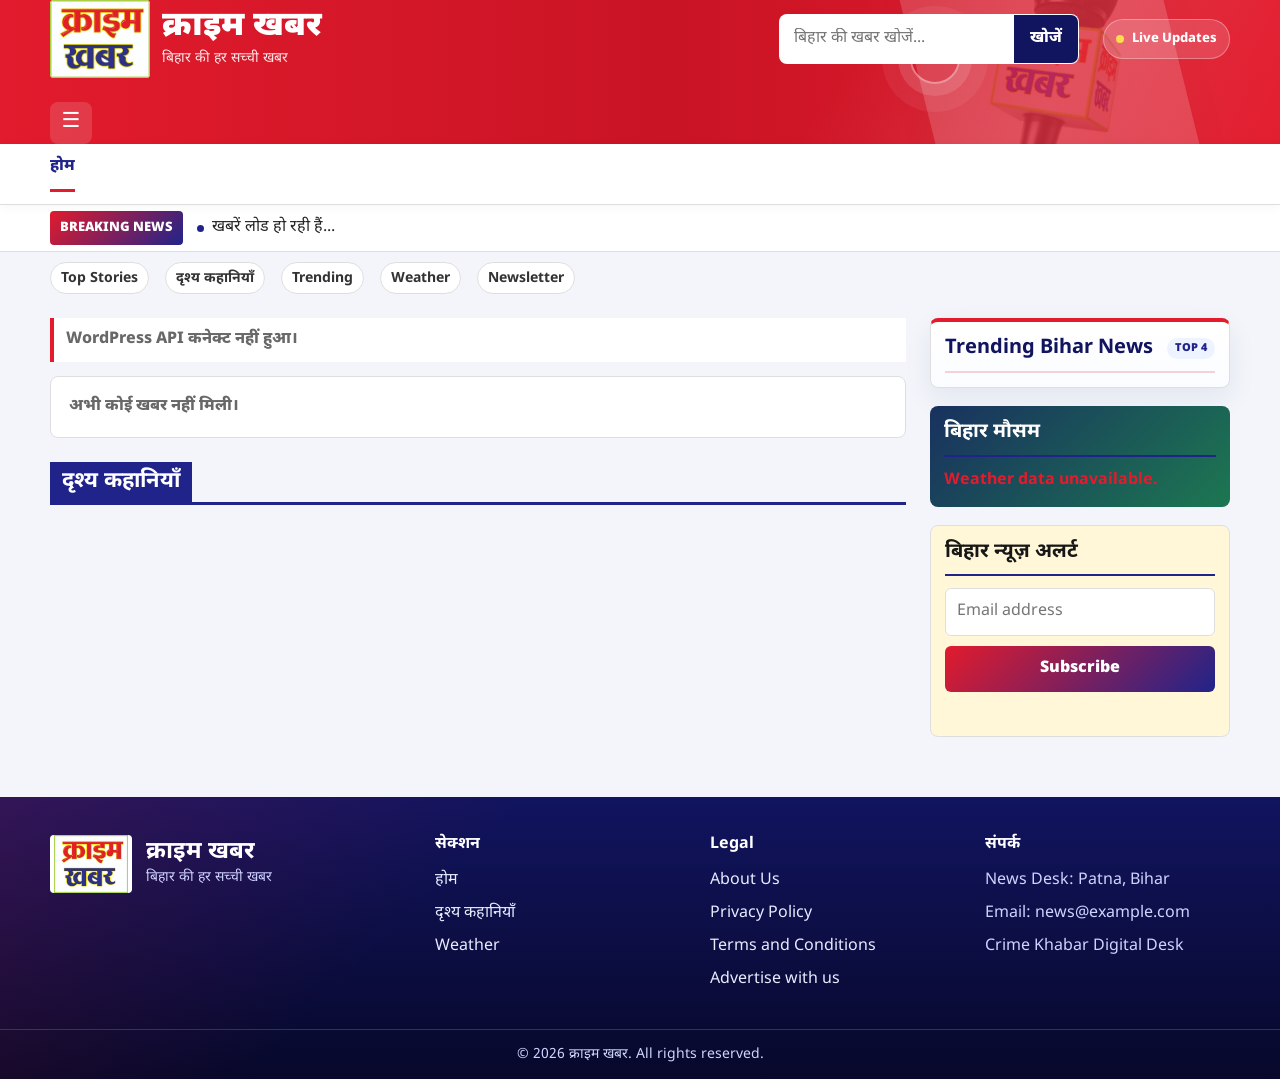
<file: index.html>
<!doctype html>
<html lang="hi">
<head>
  <meta charset="utf-8">
  <meta name="viewport" content="width=device-width, initial-scale=1">
  <meta name="description" content="क्राइम खबर - Bihar-focused Hindi news website powered by WordPress REST API.">
  <meta property="og:type" content="website">
  <meta property="og:title" content="क्राइम खबर - Bihar Latest Hindi News">
  <meta property="og:description" content="Bihar crime news, politics, districts, jobs, education, weather temperature and visual stories.">
  <meta property="og:image" content="assets/images/crime-khabar-logo.jpeg">
  <meta name="twitter:card" content="summary_large_image">
  <title>क्राइम खबर Bihar News</title>
  <link rel="preconnect" href="https://fonts.googleapis.com">
  <link rel="preconnect" href="https://fonts.gstatic.com" crossorigin>
  <link href="https://fonts.googleapis.com/css2?family=Mukta:wght@400;600;700;800&family=Noto+Sans+Devanagari:wght@400;600;700;900&display=swap" rel="stylesheet">
  <link rel="icon" href="assets/images/crime-khabar-logo.jpeg" type="image/jpeg">
  <link rel="shortcut icon" href="assets/images/crime-khabar-logo.jpeg" type="image/jpeg">
  <link rel="stylesheet" href="style.css">
</head>
<body>
  <div class="site-wrap">
    <header class="masthead">
      <div class="masthead-inner">
        <a class="site-brand" href="index.html">
          <img class="fallback-logo" src="assets/images/crime-khabar-logo.jpeg" alt="क्राइम खबर">
          <span class="brand-text">
            <strong>क्राइम खबर</strong>
            <span>बिहार की हर सच्ची खबर</span>
          </span>
        </a>
        <form class="search-form">
          <input type="search" placeholder="बिहार की खबर खोजें...">
          <button type="submit">खोजें</button>
        </form>
        <div class="header-status" aria-label="Live updates">
          <span class="status-dot" aria-hidden="true"></span>
          <span>Live Updates</span>
        </div>
        <button class="icon-button menu-toggle" type="button" aria-label="Toggle menu">☰</button>
      </div>
    </header>

    <nav class="main-nav" aria-label="Primary navigation">
      <div class="nav-inner">
        <ul class="main-menu"></ul>
      </div>
    </nav>

    <section class="breaking">
      <div class="breaking-inner">
        <strong class="breaking-label">Breaking News</strong>
        <div class="ticker-viewport">
          <ul class="ticker-list">
            <li><a href="#top">खबरें लोड हो रही हैं...</a></li>
          </ul>
        </div>
      </div>
    </section>

    <ul class="topic-strip"></ul>

    <main class="content-shell" id="top">
      <div class="main-content">
        <p class="filter-status" aria-live="polite">WordPress से खबरें लोड हो रही हैं...</p>

        <section class="lead-grid"></section>

        <section class="section" id="visual-stories">
          <div class="section-head">
            <h2 class="section-title">दृश्य कहानियाँ</h2>
          </div>
          <div class="visual-strip"></div>
        </section>
      </div>

      <aside class="sidebar">
        <section class="side-widget trending-widget">
          <h2>Trending Bihar News</h2>
          <ol class="ranked-list" data-bihar-trending></ol>
        </section>
        <section class="side-widget weather-widget" id="category-weather">
          <h2>बिहार मौसम</h2>
          <div class="weather-temp" data-weather-temp></div>
          <div class="weather-carousel" data-weather-carousel aria-label="Weather for top cities"></div>
        </section>
        <section class="side-widget newsletter" id="newsletter">
          <h2>बिहार न्यूज़ अलर्ट</h2>
          <form>
            <input type="email" placeholder="Email address">
            <button type="submit">Subscribe</button>
          </form>
        </section>
      </aside>
    </main>

    <footer class="site-footer">
      <div class="footer-inner">
        <section>
          <div class="footer-brand">
            <img src="assets/images/crime-khabar-logo.jpeg" alt="क्राइम खबर">
            <div>
              <strong>क्राइम खबर</strong>
              <span>बिहार की हर सच्ची खबर</span>
            </div>
          </div>
        </section>
        <section class="footer-links">
          <h3>सेक्शन</h3>
          <ul>
            <li><a href="index.html">होम</a></li>
            <li><a href="#visual-stories">दृश्य कहानियाँ</a></li>
            <li><a href="#category-weather">Weather</a></li>
          </ul>
        </section>
        <section class="footer-links">
          <h3>Legal</h3>
          <ul>
            
            <li><a href="about-us.html">About Us</a></li>
            <li><a href="privacy-policy.html">Privacy Policy</a></li>
            <li><a href="terms-and-conditions.html">Terms and Conditions</a></li>
            <li><a href="#newsletter">Advertise with us</a></li>
          </ul>
        </section>
        <section>
          <h3>संपर्क</h3>
          <ul class="footer-contact">
            <li>News Desk: Patna, Bihar</li>
            <li>Email: news@example.com</li>
            <li>Crime Khabar Digital Desk</li>
          </ul>
        </section>
      </div>
      <div class="copyright">© 2026 क्राइम खबर. All rights reserved.</div>
    </footer>
  </div>
  <script src="assets/js/config.js"></script>
  <script src="assets/js/weather.js"></script>
  <script src="assets/js/wordpress-api.js"></script>
  <script src="assets/js/main.js"></script>
</body>
</html>
</file>
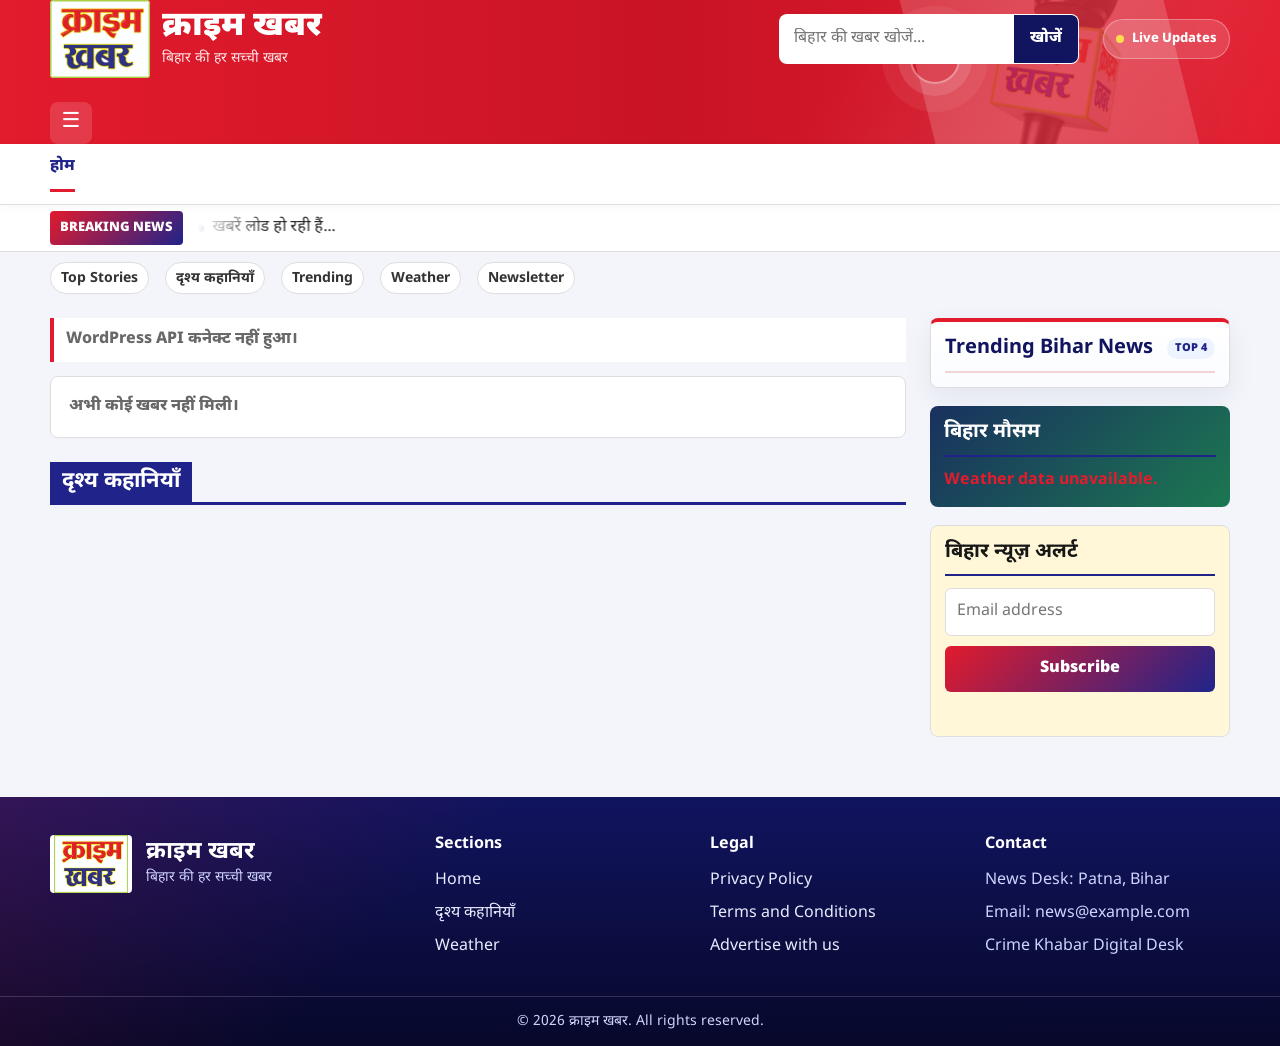
<file: build-a-news-website-based-on/index.html>
<!doctype html>
<html lang="hi">
<head>
  <meta charset="utf-8">
  <meta name="viewport" content="width=device-width, initial-scale=1">
  <meta name="description" content="क्राइम खबर - Bihar-focused Hindi news website powered by WordPress REST API.">
  <meta property="og:type" content="website">
  <meta property="og:title" content="क्राइम खबर - Bihar Latest Hindi News">
  <meta property="og:description" content="Bihar crime news, politics, districts, jobs, education, weather temperature and visual stories.">
  <meta property="og:image" content="assets/images/crime-khabar-logo.jpeg">
  <meta name="twitter:card" content="summary_large_image">
  <title>क्राइम खबर Bihar News</title>
  <link rel="preconnect" href="https://fonts.googleapis.com">
  <link rel="preconnect" href="https://fonts.gstatic.com" crossorigin>
  <link href="https://fonts.googleapis.com/css2?family=Mukta:wght@400;600;700;800&family=Noto+Sans+Devanagari:wght@400;600;700;900&display=swap" rel="stylesheet">
  <link rel="icon" href="assets/images/crime-khabar-logo.jpeg" type="image/jpeg">
  <link rel="shortcut icon" href="assets/images/crime-khabar-logo.jpeg" type="image/jpeg">
  <link rel="stylesheet" href="style.css">
</head>
<body>
  <div class="site-wrap">
    <header class="masthead">
      <div class="masthead-inner">
        <a class="site-brand" href="index.html">
          <img class="fallback-logo" src="assets/images/crime-khabar-logo.jpeg" alt="क्राइम खबर">
          <span class="brand-text">
            <strong>क्राइम खबर</strong>
            <span>बिहार की हर सच्ची खबर</span>
          </span>
        </a>
        <form class="search-form">
          <input type="search" placeholder="बिहार की खबर खोजें...">
          <button type="submit">खोजें</button>
        </form>
        <div class="header-status" aria-label="Live updates">
          <span class="status-dot" aria-hidden="true"></span>
          <span>Live Updates</span>
        </div>
        <button class="icon-button menu-toggle" type="button" aria-label="Toggle menu">☰</button>
      </div>
    </header>

    <nav class="main-nav" aria-label="Primary navigation">
      <div class="nav-inner">
        <ul class="main-menu"></ul>
      </div>
    </nav>

    <section class="breaking">
      <div class="breaking-inner">
        <strong class="breaking-label">Breaking News</strong>
        <div class="ticker-viewport">
          <ul class="ticker-list">
            <li><a href="#top">खबरें लोड हो रही हैं...</a></li>
          </ul>
        </div>
      </div>
    </section>

    <ul class="topic-strip"></ul>

    <main class="content-shell" id="top">
      <div class="main-content">
        <p class="filter-status" aria-live="polite">WordPress से खबरें लोड हो रही हैं...</p>

        <section class="lead-grid"></section>

        <section class="section" id="visual-stories">
          <div class="section-head">
            <h2 class="section-title">दृश्य कहानियाँ</h2>
          </div>
          <div class="visual-strip"></div>
        </section>
      </div>

      <aside class="sidebar">
        <section class="side-widget trending-widget">
          <h2>Trending Bihar News</h2>
          <ol class="ranked-list" data-bihar-trending></ol>
        </section>
        <section class="side-widget weather-widget" id="category-weather">
          <h2>बिहार मौसम</h2>
          <div class="weather-temp" data-weather-temp></div>
          <div class="weather-carousel" data-weather-carousel aria-label="Weather for top cities"></div>
        </section>
        <section class="side-widget newsletter" id="newsletter">
          <h2>बिहार न्यूज़ अलर्ट</h2>
          <form>
            <input type="email" placeholder="Email address">
            <button type="submit">Subscribe</button>
          </form>
        </section>
      </aside>
    </main>

    <footer class="site-footer">
      <div class="footer-inner">
        <section>
          <div class="footer-brand">
            <img src="assets/images/crime-khabar-logo.jpeg" alt="क्राइम खबर">
            <div>
              <strong>क्राइम खबर</strong>
              <span>बिहार की हर सच्ची खबर</span>
            </div>
          </div>
        </section>
        <section class="footer-links">
          <h3>Sections</h3>
          <ul>
            <li><a href="index.html">Home</a></li>
            <li><a href="#visual-stories">दृश्य कहानियाँ</a></li>
            <li><a href="#category-weather">Weather</a></li>
          </ul>
        </section>
        <section class="footer-links">
          <h3>Legal</h3>
          <ul>
            <li><a href="privacy-policy.html">Privacy Policy</a></li>
            <li><a href="terms-and-conditions.html">Terms and Conditions</a></li>
            <li><a href="#newsletter">Advertise with us</a></li>
          </ul>
        </section>
        <section>
          <h3>Contact</h3>
          <ul class="footer-contact">
            <li>News Desk: Patna, Bihar</li>
            <li>Email: news@example.com</li>
            <li>Crime Khabar Digital Desk</li>
          </ul>
        </section>
      </div>
      <div class="copyright">© 2026 क्राइम खबर. All rights reserved.</div>
    </footer>
  </div>
  <script src="assets/js/config.js"></script>
  <script src="assets/js/weather.js"></script>
  <script src="assets/js/wordpress-api.js"></script>
  <script src="assets/js/main.js"></script>
</body>
</html>
</file>
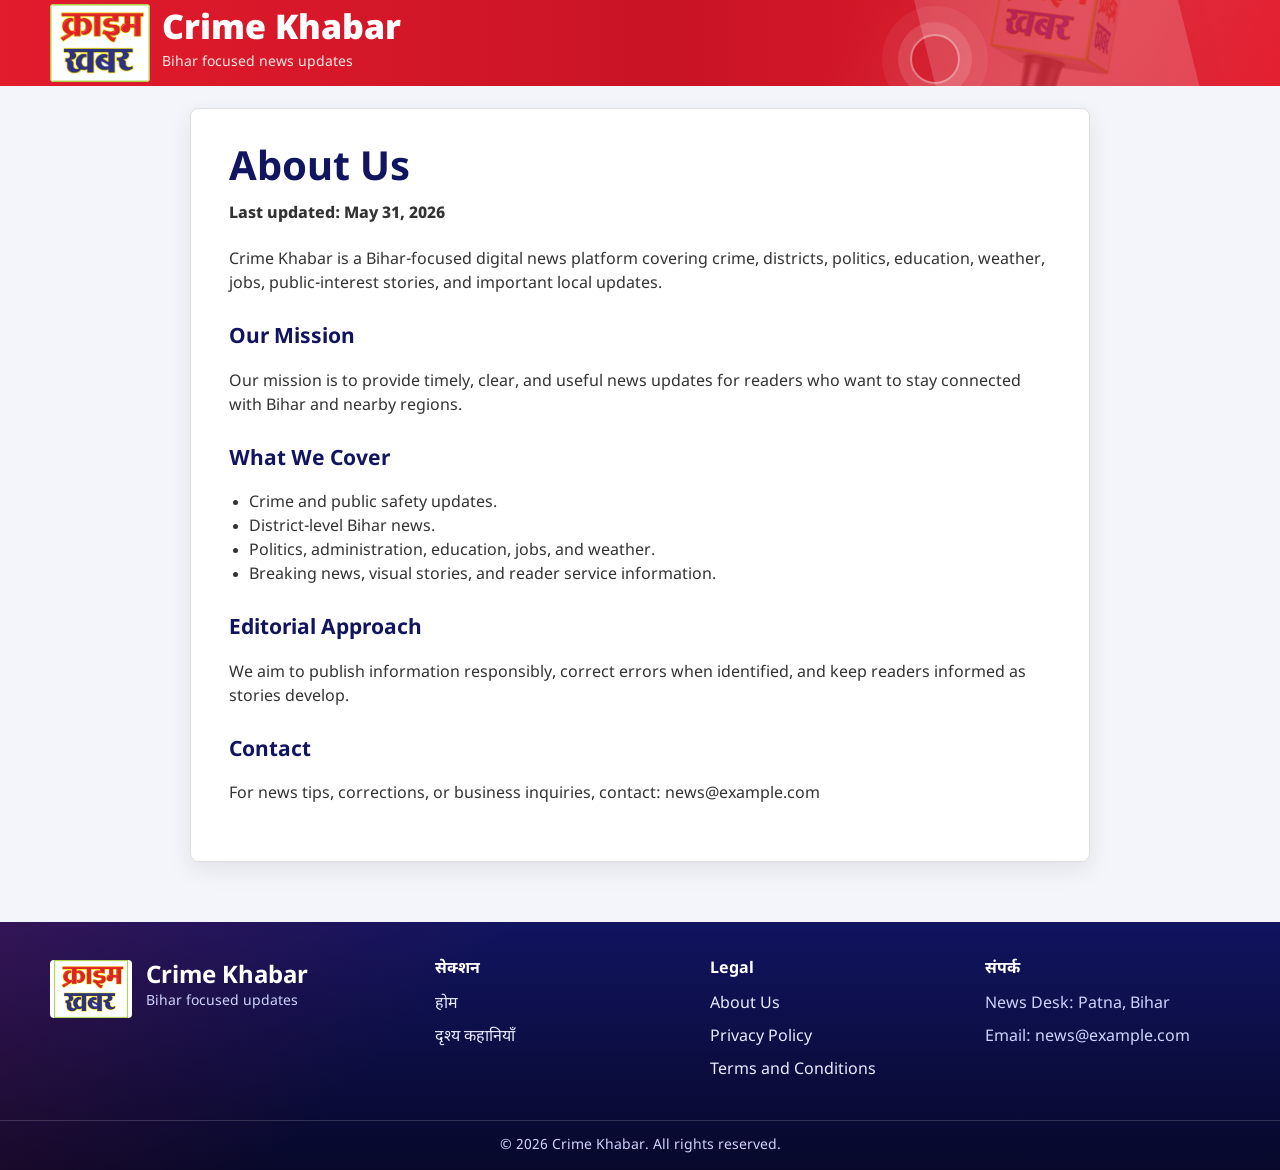
<file: about-us.html>
<!doctype html>
<html lang="en">
<head>
  <meta charset="utf-8">
  <meta name="viewport" content="width=device-width, initial-scale=1">
  <meta name="description" content="About Crime Khabar.">
  <title>About Us - Crime Khabar</title>
  <link rel="preconnect" href="https://fonts.googleapis.com">
  <link rel="preconnect" href="https://fonts.gstatic.com" crossorigin>
  <link href="https://fonts.googleapis.com/css2?family=Mukta:wght@400;600;700;800&family=Noto+Sans+Devanagari:wght@400;600;700;900&display=swap" rel="stylesheet">
  <link rel="icon" href="assets/images/crime-khabar-logo.jpeg" type="image/jpeg">
  <link rel="stylesheet" href="style.css">
</head>
<body>
  <div class="site-wrap">
    <header class="masthead">
      <div class="masthead-inner">
        <a class="site-brand" href="index.html">
          <img class="fallback-logo" src="assets/images/crime-khabar-logo.jpeg" alt="Crime Khabar">
          <span class="brand-text">
            <strong>Crime Khabar</strong>
            <span>Bihar focused news updates</span>
          </span>
        </a>
      </div>
    </header>

    <main class="content-shell legal-page">
      <article class="legal-article">
        <h1>About Us</h1>
        <p class="legal-updated">Last updated: May 31, 2026</p>

        <p>Crime Khabar is a Bihar-focused digital news platform covering crime, districts, politics, education, weather, jobs, public-interest stories, and important local updates.</p>

        <h2>Our Mission</h2>
        <p>Our mission is to provide timely, clear, and useful news updates for readers who want to stay connected with Bihar and nearby regions.</p>

        <h2>What We Cover</h2>
        <ul>
          <li>Crime and public safety updates.</li>
          <li>District-level Bihar news.</li>
          <li>Politics, administration, education, jobs, and weather.</li>
          <li>Breaking news, visual stories, and reader service information.</li>
        </ul>

        <h2>Editorial Approach</h2>
        <p>We aim to publish information responsibly, correct errors when identified, and keep readers informed as stories develop.</p>

        <h2>Contact</h2>
        <p>For news tips, corrections, or business inquiries, contact: news@example.com</p>
      </article>
    </main>

    <footer class="site-footer">
      <div class="footer-inner">
        <section>
          <div class="footer-brand">
            <img src="assets/images/crime-khabar-logo.jpeg" alt="Crime Khabar">
            <div>
              <strong>Crime Khabar</strong>
              <span>Bihar focused updates</span>
            </div>
          </div>
        </section>
        <section class="footer-links">
          <h3>सेक्शन</h3>
          <ul>
            <li><a href="index.html">होम</a></li>
            <li><a href="index.html#visual-stories">दृश्य कहानियाँ</a></li>
          </ul>
        </section>
        <section class="footer-links">
          <h3>Legal</h3>
          <ul>
            <li><a href="about-us.html">About Us</a></li>
            <li><a href="privacy-policy.html">Privacy Policy</a></li>
            <li><a href="terms-and-conditions.html">Terms and Conditions</a></li>
          </ul>
        </section>
        <section>
          <h3>संपर्क</h3>
          <ul class="footer-contact">
            <li>News Desk: Patna, Bihar</li>
            <li>Email: news@example.com</li>
          </ul>
        </section>
      </div>
      <div class="copyright">© 2026 Crime Khabar. All rights reserved.</div>
    </footer>
  </div>
</body>
</html>
</file>
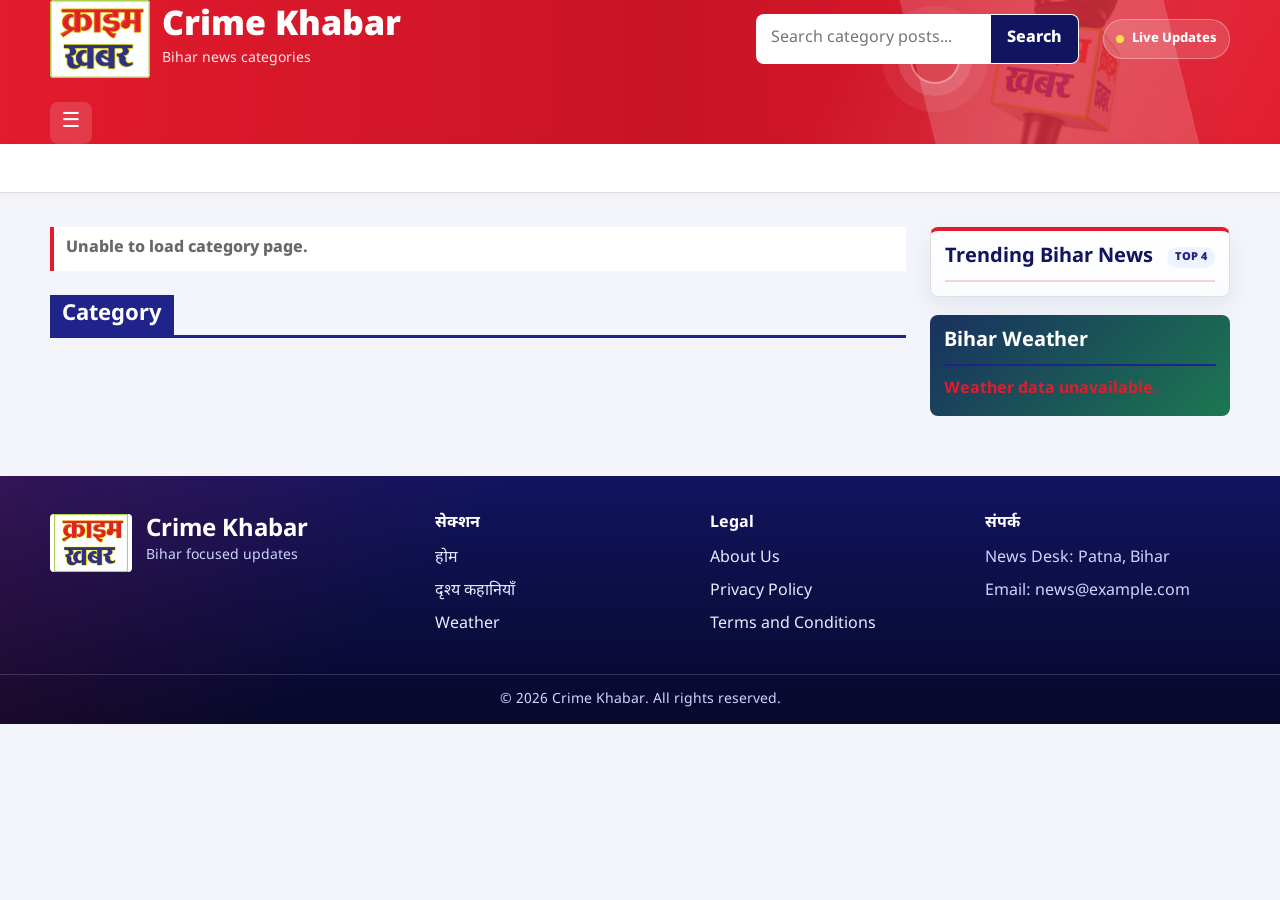
<file: category.html>
<!doctype html>
<html lang="hi">
<head>
  <meta charset="utf-8">
  <meta name="viewport" content="width=device-width, initial-scale=1">
  <meta name="description" content="Category page - Crime Khabar">
  <title>Category - Crime Khabar</title>
  <link rel="preconnect" href="https://fonts.googleapis.com">
  <link rel="preconnect" href="https://fonts.gstatic.com" crossorigin>
  <link href="https://fonts.googleapis.com/css2?family=Mukta:wght@400;600;700;800&family=Noto+Sans+Devanagari:wght@400;600;700;900&display=swap" rel="stylesheet">
  <link rel="icon" href="assets/images/crime-khabar-logo.jpeg" type="image/jpeg">
  <link rel="shortcut icon" href="assets/images/crime-khabar-logo.jpeg" type="image/jpeg">
  <link rel="stylesheet" href="style.css?v=1.0.1">
</head>
<body>
  <div class="site-wrap">
    <header class="masthead">
      <div class="masthead-inner">
        <a class="site-brand" href="index.html">
          <img class="fallback-logo" src="assets/images/crime-khabar-logo.jpeg" alt="Crime Khabar">
          <span class="brand-text">
            <strong>Crime Khabar</strong>
            <span>Bihar news categories</span>
          </span>
        </a>
        <form class="search-form">
          <input type="search" placeholder="Search category posts...">
          <button type="submit">Search</button>
        </form>
        <div class="header-status" aria-label="Live updates">
          <span class="status-dot" aria-hidden="true"></span>
          <span>Live Updates</span>
        </div>
        <button class="icon-button menu-toggle" type="button" aria-label="Toggle menu">☰</button>
      </div>
    </header>

    <nav class="main-nav" aria-label="Primary navigation">
      <div class="nav-inner">
        <ul class="main-menu"></ul>
      </div>
    </nav>

    <ul class="topic-strip"></ul>

    <main class="content-shell" id="top">
      <div class="main-content">
        <p class="filter-status" id="category-status" aria-live="polite">Loading category...</p>
        <section class="section">
          <div class="section-head">
            <h1 class="section-title" id="category-title">Category</h1>
          </div>
          <div id="category-content"></div>
        </section>
      </div>

      <aside class="sidebar">
        <section class="side-widget trending-widget">
          <h2>Trending Bihar News</h2>
          <ol class="ranked-list" id="category-trending" data-bihar-trending></ol>
        </section>
        <section class="side-widget weather-widget" id="category-weather">
          <h2>Bihar Weather</h2>
          <div class="weather-temp" data-weather-temp></div>
          <div class="weather-carousel" data-weather-carousel aria-label="Weather for top cities"></div>
        </section>
      </aside>
    </main>

    <footer class="site-footer">
      <div class="footer-inner">
        <section>
          <div class="footer-brand">
            <img src="assets/images/crime-khabar-logo.jpeg" alt="Crime Khabar">
            <div>
              <strong>Crime Khabar</strong>
              <span>Bihar focused updates</span>
            </div>
          </div>
        </section>
        <section class="footer-links">
          <h3>सेक्शन</h3>
          <ul>
            <li><a href="index.html">होम</a></li>
            <li><a href="index.html#visual-stories">दृश्य कहानियाँ</a></li>
            <li><a href="#category-weather">Weather</a></li>
          </ul>
        </section>
        <section class="footer-links">
          <h3>Legal</h3>
          <ul>
            
            <li><a href="about-us.html">About Us</a></li>
            <li><a href="privacy-policy.html">Privacy Policy</a></li>
            <li><a href="terms-and-conditions.html">Terms and Conditions</a></li>
          </ul>
        </section>
        <section>
          <h3>संपर्क</h3>
          <ul class="footer-contact">
            <li>News Desk: Patna, Bihar</li>
            <li>Email: news@example.com</li>
          </ul>
        </section>
      </div>
      <div class="copyright">© 2026 Crime Khabar. All rights reserved.</div>
    </footer>
  </div>

  <script src="assets/js/config.js"></script>
  <script src="assets/js/weather.js"></script>
  <script src="assets/js/category.js?v=1.0.1"></script>
  <script src="assets/js/main.js"></script>
</body>
</html>
</file>
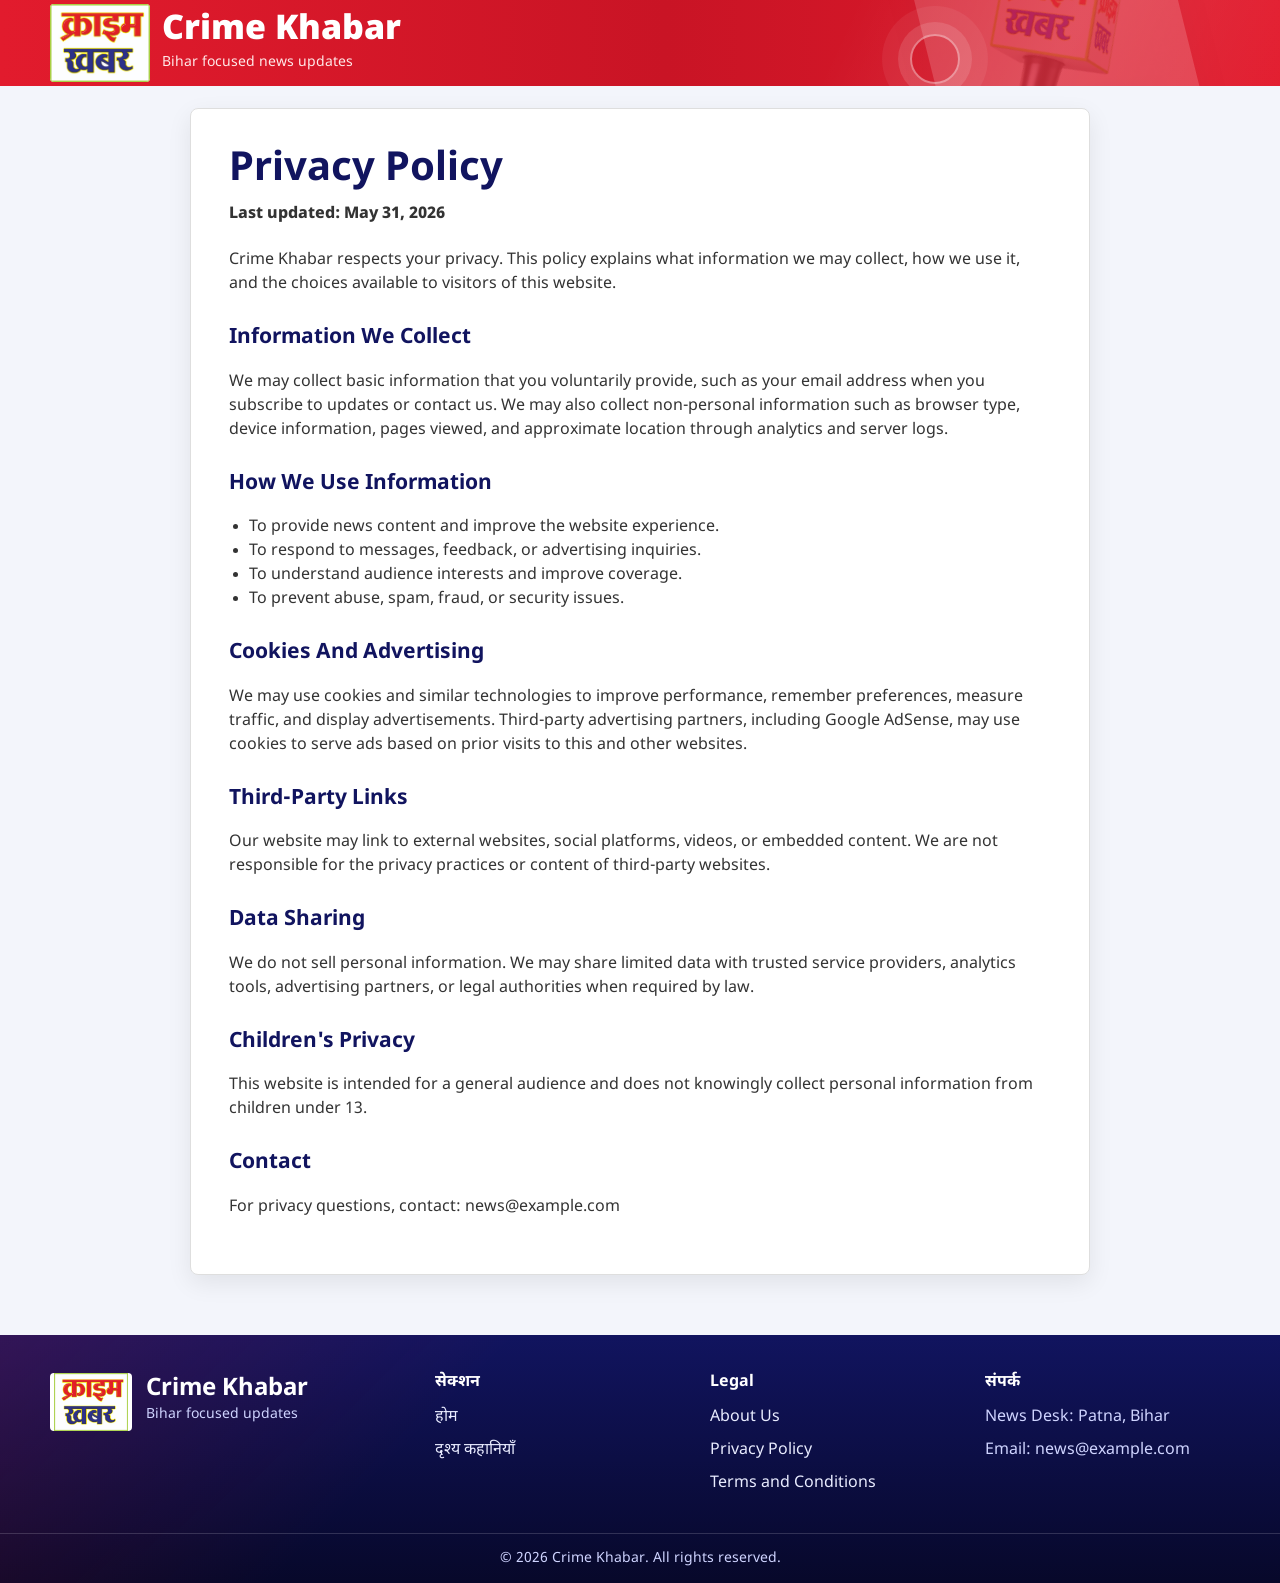
<file: privacy-policy.html>
<!doctype html>
<html lang="en">
<head>
  <meta charset="utf-8">
  <meta name="viewport" content="width=device-width, initial-scale=1">
  <meta name="description" content="Privacy Policy for Crime Khabar.">
  <title>Privacy Policy - Crime Khabar</title>
  <link rel="preconnect" href="https://fonts.googleapis.com">
  <link rel="preconnect" href="https://fonts.gstatic.com" crossorigin>
  <link href="https://fonts.googleapis.com/css2?family=Mukta:wght@400;600;700;800&family=Noto+Sans+Devanagari:wght@400;600;700;900&display=swap" rel="stylesheet">
  <link rel="icon" href="assets/images/crime-khabar-logo.jpeg" type="image/jpeg">
  <link rel="stylesheet" href="style.css">
</head>
<body>
  <div class="site-wrap">
    <header class="masthead">
      <div class="masthead-inner">
        <a class="site-brand" href="index.html">
          <img class="fallback-logo" src="assets/images/crime-khabar-logo.jpeg" alt="Crime Khabar">
          <span class="brand-text">
            <strong>Crime Khabar</strong>
            <span>Bihar focused news updates</span>
          </span>
        </a>
      </div>
    </header>

    <main class="content-shell legal-page">
      <article class="legal-article">
        <h1>Privacy Policy</h1>
        <p class="legal-updated">Last updated: May 31, 2026</p>

        <p>Crime Khabar respects your privacy. This policy explains what information we may collect, how we use it, and the choices available to visitors of this website.</p>

        <h2>Information We Collect</h2>
        <p>We may collect basic information that you voluntarily provide, such as your email address when you subscribe to updates or contact us. We may also collect non-personal information such as browser type, device information, pages viewed, and approximate location through analytics and server logs.</p>

        <h2>How We Use Information</h2>
        <ul>
          <li>To provide news content and improve the website experience.</li>
          <li>To respond to messages, feedback, or advertising inquiries.</li>
          <li>To understand audience interests and improve coverage.</li>
          <li>To prevent abuse, spam, fraud, or security issues.</li>
        </ul>

        <h2>Cookies And Advertising</h2>
        <p>We may use cookies and similar technologies to improve performance, remember preferences, measure traffic, and display advertisements. Third-party advertising partners, including Google AdSense, may use cookies to serve ads based on prior visits to this and other websites.</p>

        <h2>Third-Party Links</h2>
        <p>Our website may link to external websites, social platforms, videos, or embedded content. We are not responsible for the privacy practices or content of third-party websites.</p>

        <h2>Data Sharing</h2>
        <p>We do not sell personal information. We may share limited data with trusted service providers, analytics tools, advertising partners, or legal authorities when required by law.</p>

        <h2>Children's Privacy</h2>
        <p>This website is intended for a general audience and does not knowingly collect personal information from children under 13.</p>

        <h2>Contact</h2>
        <p>For privacy questions, contact: news@example.com</p>
      </article>
    </main>

    <footer class="site-footer">
      <div class="footer-inner">
        <section>
          <div class="footer-brand">
            <img src="assets/images/crime-khabar-logo.jpeg" alt="Crime Khabar">
            <div>
              <strong>Crime Khabar</strong>
              <span>Bihar focused updates</span>
            </div>
          </div>
        </section>
        <section class="footer-links">
          <h3>सेक्शन</h3>
          <ul>
            <li><a href="index.html">होम</a></li>
            <li><a href="index.html#visual-stories">दृश्य कहानियाँ</a></li>
          </ul>
        </section>
        <section class="footer-links">
          <h3>Legal</h3>
          <ul>
            
            <li><a href="about-us.html">About Us</a></li>
            <li><a href="privacy-policy.html">Privacy Policy</a></li>
            <li><a href="terms-and-conditions.html">Terms and Conditions</a></li>
          </ul>
        </section>
        <section>
          <h3>संपर्क</h3>
          <ul class="footer-contact">
            <li>News Desk: Patna, Bihar</li>
            <li>Email: news@example.com</li>
          </ul>
        </section>
      </div>
      <div class="copyright">© 2026 Crime Khabar. All rights reserved.</div>
    </footer>
  </div>
</body>
</html>
</file>
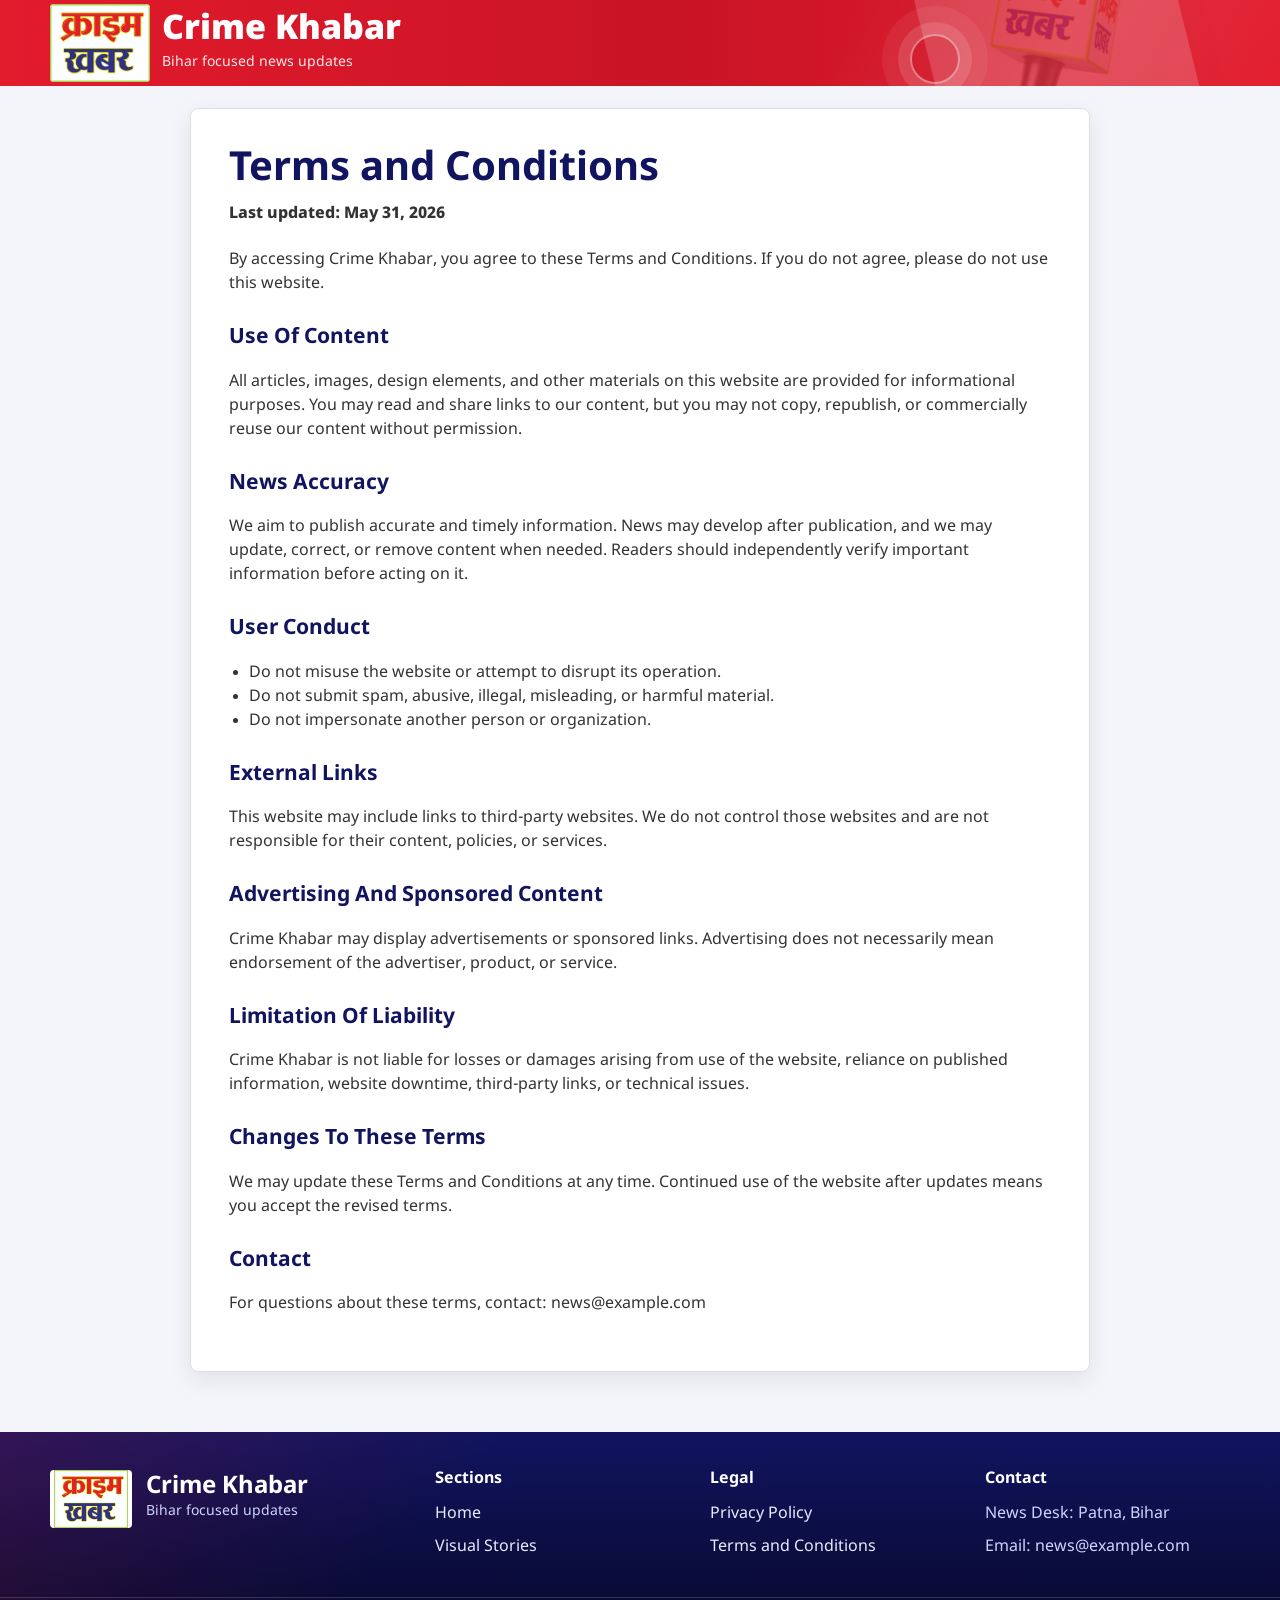
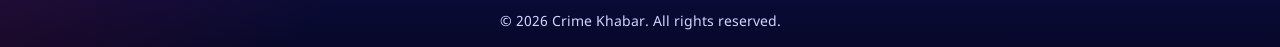
<file: terms-and-conditions.html>
<!doctype html>
<html lang="en">
<head>
  <meta charset="utf-8">
  <meta name="viewport" content="width=device-width, initial-scale=1">
  <meta name="description" content="Terms and Conditions for Crime Khabar.">
  <title>Terms and Conditions - Crime Khabar</title>
  <link rel="preconnect" href="https://fonts.googleapis.com">
  <link rel="preconnect" href="https://fonts.gstatic.com" crossorigin>
  <link href="https://fonts.googleapis.com/css2?family=Mukta:wght@400;600;700;800&family=Noto+Sans+Devanagari:wght@400;600;700;900&display=swap" rel="stylesheet">
  <link rel="icon" href="assets/images/crime-khabar-logo.jpeg" type="image/jpeg">
  <link rel="stylesheet" href="style.css">
</head>
<body>
  <div class="site-wrap">
    <header class="masthead">
      <div class="masthead-inner">
        <a class="site-brand" href="index.html">
          <img class="fallback-logo" src="assets/images/crime-khabar-logo.jpeg" alt="Crime Khabar">
          <span class="brand-text">
            <strong>Crime Khabar</strong>
            <span>Bihar focused news updates</span>
          </span>
        </a>
      </div>
    </header>

    <main class="content-shell legal-page">
      <article class="legal-article">
        <h1>Terms and Conditions</h1>
        <p class="legal-updated">Last updated: May 31, 2026</p>

        <p>By accessing Crime Khabar, you agree to these Terms and Conditions. If you do not agree, please do not use this website.</p>

        <h2>Use Of Content</h2>
        <p>All articles, images, design elements, and other materials on this website are provided for informational purposes. You may read and share links to our content, but you may not copy, republish, or commercially reuse our content without permission.</p>

        <h2>News Accuracy</h2>
        <p>We aim to publish accurate and timely information. News may develop after publication, and we may update, correct, or remove content when needed. Readers should independently verify important information before acting on it.</p>

        <h2>User Conduct</h2>
        <ul>
          <li>Do not misuse the website or attempt to disrupt its operation.</li>
          <li>Do not submit spam, abusive, illegal, misleading, or harmful material.</li>
          <li>Do not impersonate another person or organization.</li>
        </ul>

        <h2>External Links</h2>
        <p>This website may include links to third-party websites. We do not control those websites and are not responsible for their content, policies, or services.</p>

        <h2>Advertising And Sponsored Content</h2>
        <p>Crime Khabar may display advertisements or sponsored links. Advertising does not necessarily mean endorsement of the advertiser, product, or service.</p>

        <h2>Limitation Of Liability</h2>
        <p>Crime Khabar is not liable for losses or damages arising from use of the website, reliance on published information, website downtime, third-party links, or technical issues.</p>

        <h2>Changes To These Terms</h2>
        <p>We may update these Terms and Conditions at any time. Continued use of the website after updates means you accept the revised terms.</p>

        <h2>Contact</h2>
        <p>For questions about these terms, contact: news@example.com</p>
      </article>
    </main>

    <footer class="site-footer">
      <div class="footer-inner">
        <section>
          <div class="footer-brand">
            <img src="assets/images/crime-khabar-logo.jpeg" alt="Crime Khabar">
            <div>
              <strong>Crime Khabar</strong>
              <span>Bihar focused updates</span>
            </div>
          </div>
        </section>
        <section class="footer-links">
          <h3>Sections</h3>
          <ul>
            <li><a href="index.html">Home</a></li>
            <li><a href="index.html#visual-stories">Visual Stories</a></li>
          </ul>
        </section>
        <section class="footer-links">
          <h3>Legal</h3>
          <ul>
            <li><a href="privacy-policy.html">Privacy Policy</a></li>
            <li><a href="terms-and-conditions.html">Terms and Conditions</a></li>
          </ul>
        </section>
        <section>
          <h3>Contact</h3>
          <ul class="footer-contact">
            <li>News Desk: Patna, Bihar</li>
            <li>Email: news@example.com</li>
          </ul>
        </section>
      </div>
      <div class="copyright">© 2026 Crime Khabar. All rights reserved.</div>
    </footer>
  </div>
</body>
</html>
</file>
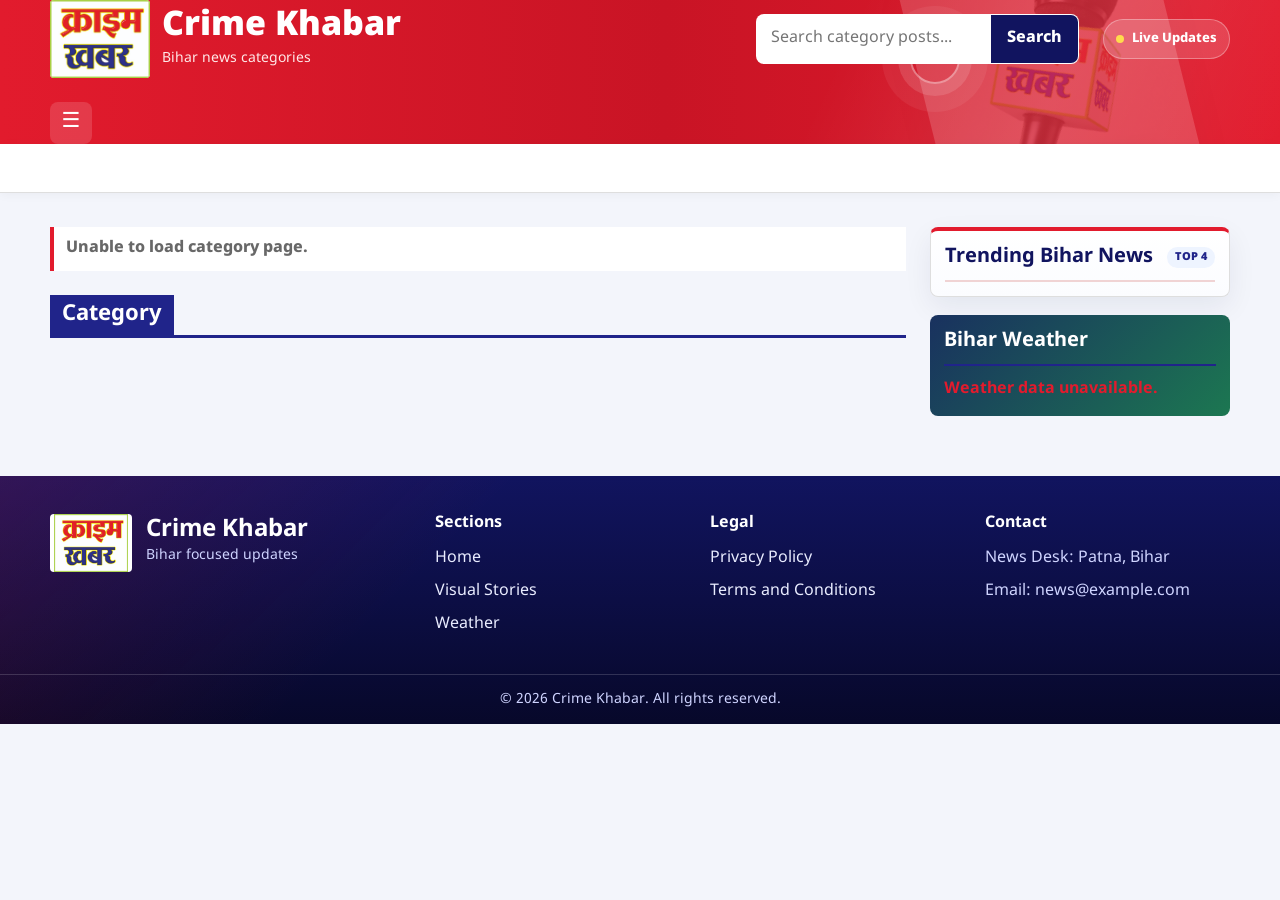
<file: build-a-news-website-based-on/category.html>
<!doctype html>
<html lang="hi">
<head>
  <meta charset="utf-8">
  <meta name="viewport" content="width=device-width, initial-scale=1">
  <meta name="description" content="Category page - Crime Khabar">
  <title>Category - Crime Khabar</title>
  <link rel="preconnect" href="https://fonts.googleapis.com">
  <link rel="preconnect" href="https://fonts.gstatic.com" crossorigin>
  <link href="https://fonts.googleapis.com/css2?family=Mukta:wght@400;600;700;800&family=Noto+Sans+Devanagari:wght@400;600;700;900&display=swap" rel="stylesheet">
  <link rel="icon" href="assets/images/crime-khabar-logo.jpeg" type="image/jpeg">
  <link rel="shortcut icon" href="assets/images/crime-khabar-logo.jpeg" type="image/jpeg">
  <link rel="stylesheet" href="style.css">
</head>
<body>
  <div class="site-wrap">
    <header class="masthead">
      <div class="masthead-inner">
        <a class="site-brand" href="index.html">
          <img class="fallback-logo" src="assets/images/crime-khabar-logo.jpeg" alt="Crime Khabar">
          <span class="brand-text">
            <strong>Crime Khabar</strong>
            <span>Bihar news categories</span>
          </span>
        </a>
        <form class="search-form">
          <input type="search" placeholder="Search category posts...">
          <button type="submit">Search</button>
        </form>
        <div class="header-status" aria-label="Live updates">
          <span class="status-dot" aria-hidden="true"></span>
          <span>Live Updates</span>
        </div>
        <button class="icon-button menu-toggle" type="button" aria-label="Toggle menu">☰</button>
      </div>
    </header>

    <nav class="main-nav" aria-label="Primary navigation">
      <div class="nav-inner">
        <ul class="main-menu"></ul>
      </div>
    </nav>

    <ul class="topic-strip"></ul>

    <main class="content-shell" id="top">
      <div class="main-content">
        <p class="filter-status" id="category-status" aria-live="polite">Loading category...</p>
        <section class="section">
          <div class="section-head">
            <h1 class="section-title" id="category-title">Category</h1>
          </div>
          <div id="category-content"></div>
        </section>
      </div>

      <aside class="sidebar">
        <section class="side-widget trending-widget">
          <h2>Trending Bihar News</h2>
          <ol class="ranked-list" id="category-trending" data-bihar-trending></ol>
        </section>
        <section class="side-widget weather-widget" id="category-weather">
          <h2>Bihar Weather</h2>
          <div class="weather-temp" data-weather-temp></div>
          <div class="weather-carousel" data-weather-carousel aria-label="Weather for top cities"></div>
        </section>
      </aside>
    </main>

    <footer class="site-footer">
      <div class="footer-inner">
        <section>
          <div class="footer-brand">
            <img src="assets/images/crime-khabar-logo.jpeg" alt="Crime Khabar">
            <div>
              <strong>Crime Khabar</strong>
              <span>Bihar focused updates</span>
            </div>
          </div>
        </section>
        <section class="footer-links">
          <h3>Sections</h3>
          <ul>
            <li><a href="index.html">Home</a></li>
            <li><a href="index.html#visual-stories">Visual Stories</a></li>
            <li><a href="#category-weather">Weather</a></li>
          </ul>
        </section>
        <section class="footer-links">
          <h3>Legal</h3>
          <ul>
            <li><a href="privacy-policy.html">Privacy Policy</a></li>
            <li><a href="terms-and-conditions.html">Terms and Conditions</a></li>
          </ul>
        </section>
        <section>
          <h3>Contact</h3>
          <ul class="footer-contact">
            <li>News Desk: Patna, Bihar</li>
            <li>Email: news@example.com</li>
          </ul>
        </section>
      </div>
      <div class="copyright">© 2026 Crime Khabar. All rights reserved.</div>
    </footer>
  </div>

  <script src="assets/js/config.js"></script>
  <script src="assets/js/weather.js"></script>
  <script src="assets/js/category.js"></script>
  <script src="assets/js/main.js"></script>
</body>
</html>
</file>
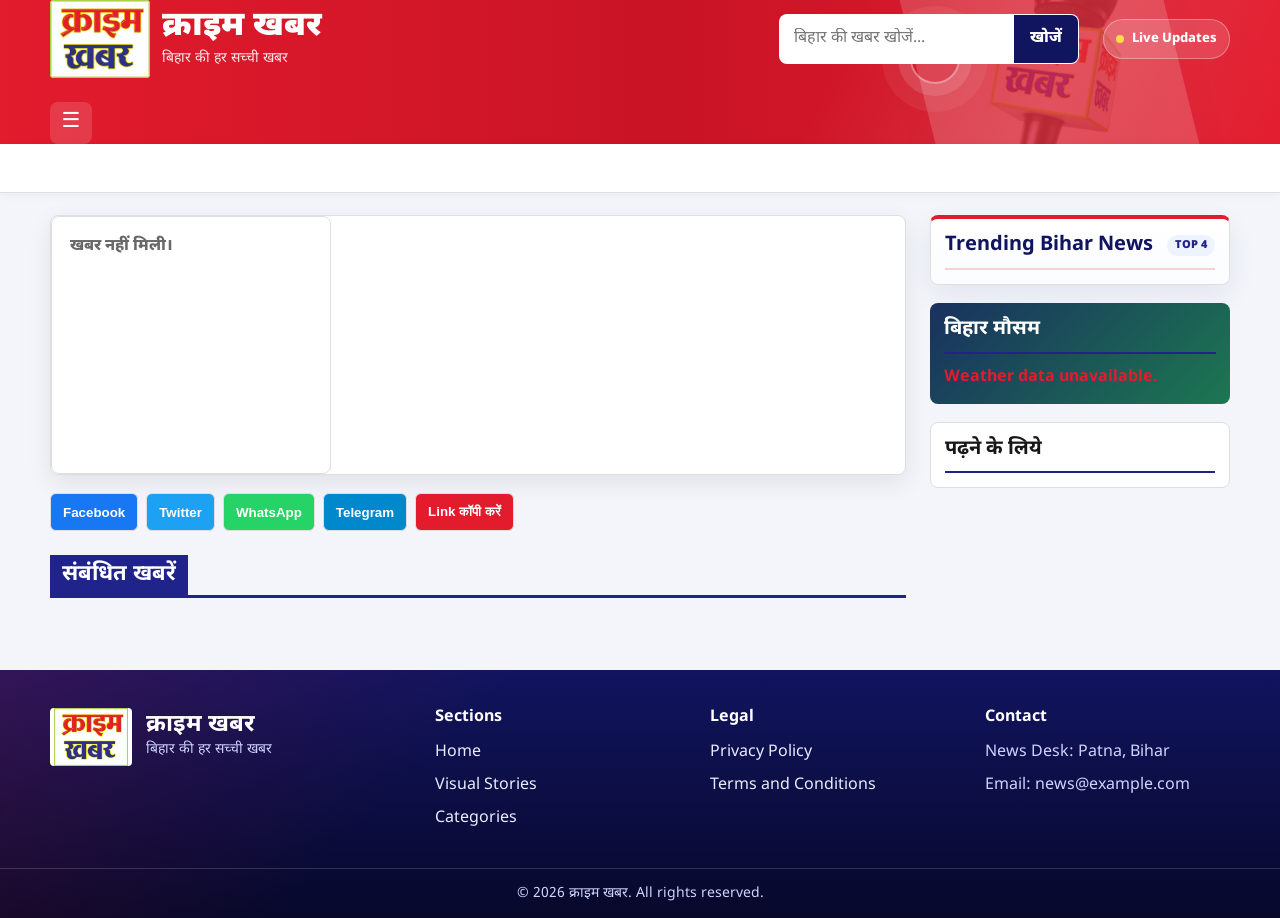
<file: build-a-news-website-based-on/detail.html>
<!doctype html>
<html lang="hi">
<head>
  <meta charset="utf-8">
  <meta name="viewport" content="width=device-width, initial-scale=1">
  <meta name="description" content="क्राइम खबर - समाचार विवरण">
  <title>समाचार विवरण - क्राइम खबर</title>
  <link href="https://fonts.googleapis.com/css2?family=Mukta:wght@400;600;700;800&family=Noto+Sans+Devanagari:wght@400;600;700;900&display=swap" rel="stylesheet">
  <link rel="icon" href="assets/images/crime-khabar-logo.jpeg" type="image/jpeg">
  <link rel="shortcut icon" href="assets/images/crime-khabar-logo.jpeg" type="image/jpeg">
  <link rel="stylesheet" href="style.css">
</head>
<body>
  <div class="site-wrap">
    <header class="masthead">
      <div class="masthead-inner">
        <a class="site-brand" href="index.html">
          <img class="fallback-logo" src="assets/images/crime-khabar-logo.jpeg" alt="क्राइम खबर">
          <span class="brand-text">
            <strong>क्राइम खबर</strong>
            <span>बिहार की हर सच्ची खबर</span>
          </span>
        </a>
        <form class="search-form">
          <input type="search" placeholder="बिहार की खबर खोजें...">
          <button type="submit">खोजें</button>
        </form>
        <div class="header-status" aria-label="Live updates">
          <span class="status-dot" aria-hidden="true"></span>
          <span>Live Updates</span>
        </div>
        <button class="icon-button menu-toggle" type="button" aria-label="Toggle menu">☰</button>
      </div>
    </header>

    <nav class="main-nav" aria-label="Primary navigation">
      <div class="nav-inner">
        <ul class="main-menu"></ul>
      </div>
    </nav>

    <main class="content-shell detail-page" id="top">
      <div class="main-content">
        <article class="story-card featured" id="article-container">
          <div class="empty-state">खबर लोड हो रही है...</div>
        </article>

        <section class="share-section" id="share-section" aria-label="Share this article">
          <div class="share-buttons">
            <button id="share-facebook" class="share-btn share-facebook">Facebook</button>
            <button id="share-twitter" class="share-btn share-twitter">Twitter</button>
            <button id="share-whatsapp" class="share-btn share-whatsapp">WhatsApp</button>
            <button id="share-telegram" class="share-btn share-telegram">Telegram</button>
            <button id="share-copy" class="share-btn share-copy">Link कॉपी करें</button>
          </div>
        </section>

        <section class="section related-news">
          <div class="section-head">
            <h2 class="section-title">संबंधित खबरें</h2>
          </div>
          <div class="news-grid" id="related-articles"></div>
        </section>
      </div>
      <aside class="sidebar" id="right-sidebar">
        <section class="side-widget trending-widget">
          <h2>Trending Bihar News</h2>
          <ol class="ranked-list" data-bihar-trending></ol>
        </section>
        <section class="side-widget weather-widget">
          <h2>बिहार मौसम</h2>
          <div class="weather-temp" data-weather-temp></div>
          <div class="weather-carousel" data-weather-carousel aria-label="Weather for top cities"></div>
        </section>
        <section class="side-widget" id="read-next">
          <h2>पढ़ने के लिये</h2>
          <div class="plain-list" id="read-next-list"></div>
        </section>
      </aside>
    </main>

    <footer class="site-footer">
      <div class="footer-inner">
        <section>
          <div class="footer-brand">
            <img src="assets/images/crime-khabar-logo.jpeg" alt="क्राइम खबर">
            <div>
              <strong>क्राइम खबर</strong>
              <span>बिहार की हर सच्ची खबर</span>
            </div>
          </div>
        </section>
        <section class="footer-links">
          <h3>Sections</h3>
          <ul>
            <li><a href="index.html">Home</a></li>
            <li><a href="index.html#visual-stories">Visual Stories</a></li>
            <li><a href="category.html">Categories</a></li>
          </ul>
        </section>
        <section class="footer-links">
          <h3>Legal</h3>
          <ul>
            <li><a href="privacy-policy.html">Privacy Policy</a></li>
            <li><a href="terms-and-conditions.html">Terms and Conditions</a></li>
          </ul>
        </section>
        <section>
          <h3>Contact</h3>
          <ul class="footer-contact">
            <li>News Desk: Patna, Bihar</li>
            <li>Email: news@example.com</li>
          </ul>
        </section>
      </div>
      <div class="copyright">© 2026 क्राइम खबर. All rights reserved.</div>
    </footer>
  </div>

  <script src="assets/js/config.js"></script>
  <script src="assets/js/weather.js"></script>
  <script src="assets/js/detail.js"></script>
  <script src="assets/js/main.js"></script>
</body>
</html>
</file>
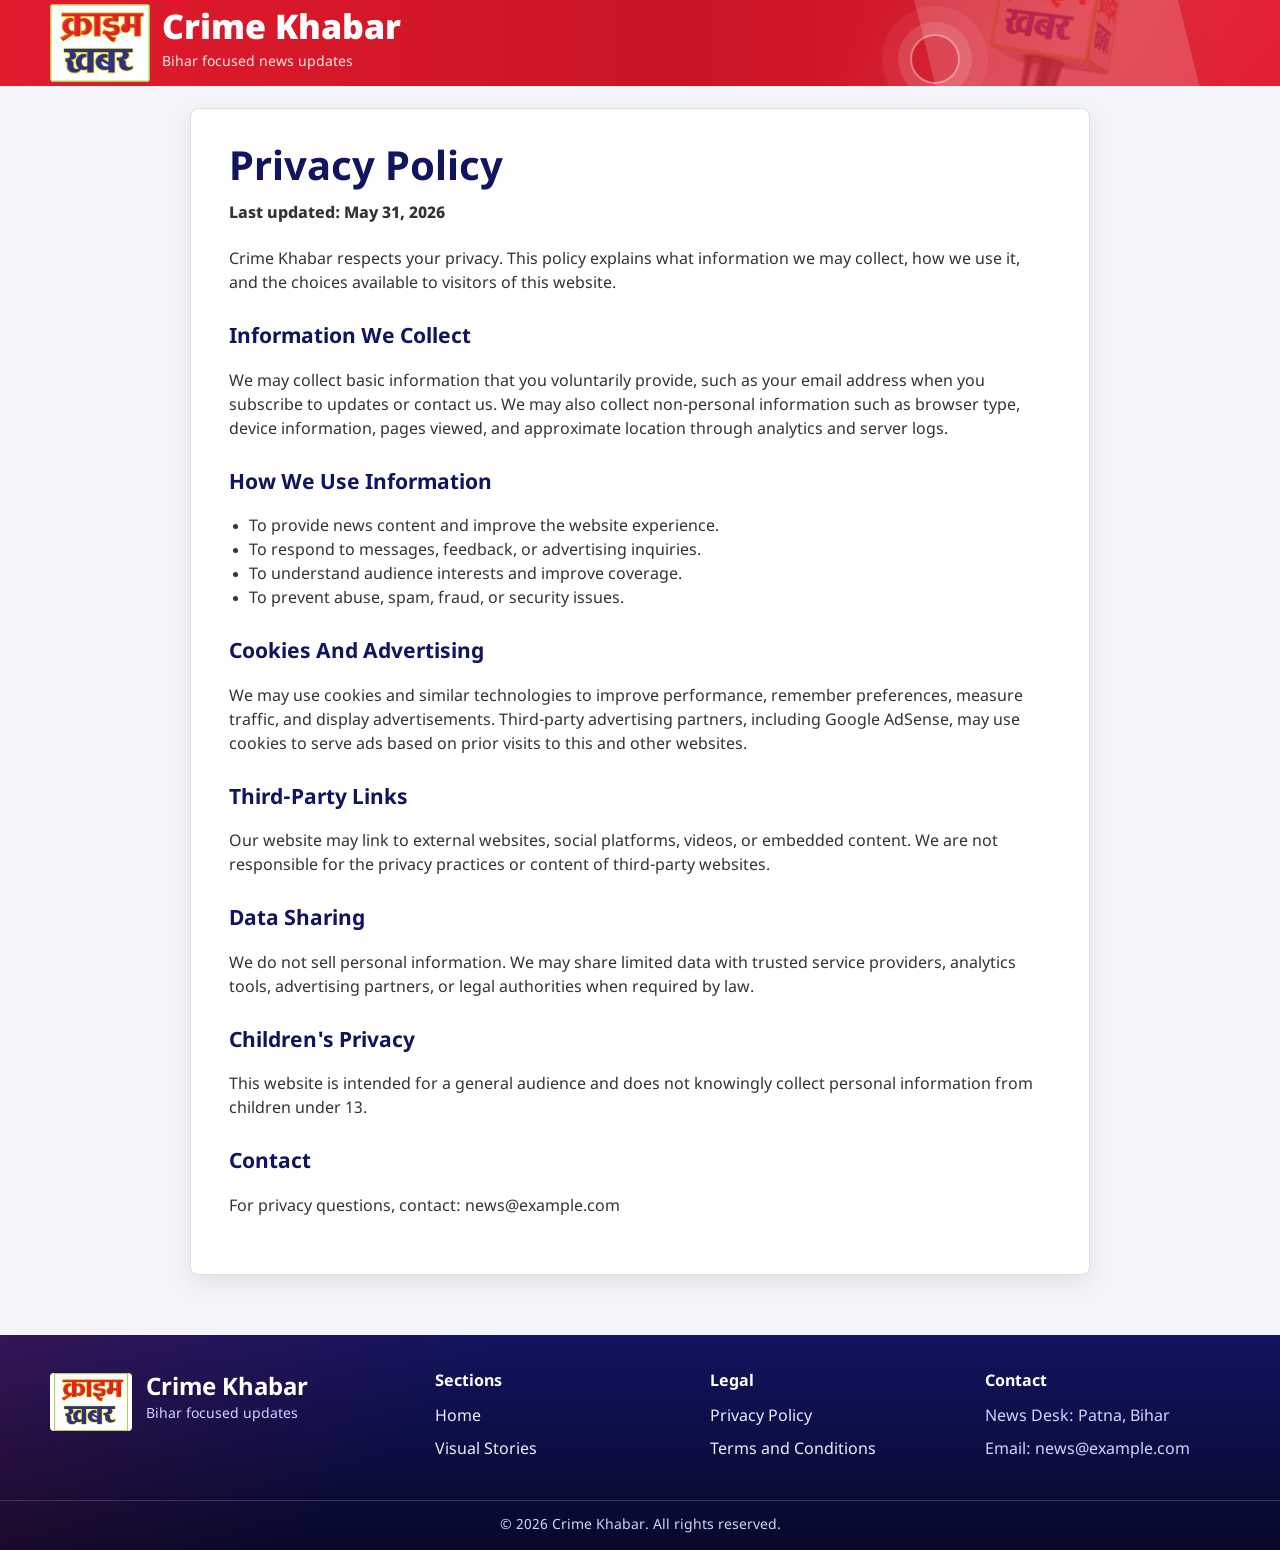
<file: build-a-news-website-based-on/privacy-policy.html>
<!doctype html>
<html lang="en">
<head>
  <meta charset="utf-8">
  <meta name="viewport" content="width=device-width, initial-scale=1">
  <meta name="description" content="Privacy Policy for Crime Khabar.">
  <title>Privacy Policy - Crime Khabar</title>
  <link rel="preconnect" href="https://fonts.googleapis.com">
  <link rel="preconnect" href="https://fonts.gstatic.com" crossorigin>
  <link href="https://fonts.googleapis.com/css2?family=Mukta:wght@400;600;700;800&family=Noto+Sans+Devanagari:wght@400;600;700;900&display=swap" rel="stylesheet">
  <link rel="icon" href="assets/images/crime-khabar-logo.jpeg" type="image/jpeg">
  <link rel="stylesheet" href="style.css">
</head>
<body>
  <div class="site-wrap">
    <header class="masthead">
      <div class="masthead-inner">
        <a class="site-brand" href="index.html">
          <img class="fallback-logo" src="assets/images/crime-khabar-logo.jpeg" alt="Crime Khabar">
          <span class="brand-text">
            <strong>Crime Khabar</strong>
            <span>Bihar focused news updates</span>
          </span>
        </a>
      </div>
    </header>

    <main class="content-shell legal-page">
      <article class="legal-article">
        <h1>Privacy Policy</h1>
        <p class="legal-updated">Last updated: May 31, 2026</p>

        <p>Crime Khabar respects your privacy. This policy explains what information we may collect, how we use it, and the choices available to visitors of this website.</p>

        <h2>Information We Collect</h2>
        <p>We may collect basic information that you voluntarily provide, such as your email address when you subscribe to updates or contact us. We may also collect non-personal information such as browser type, device information, pages viewed, and approximate location through analytics and server logs.</p>

        <h2>How We Use Information</h2>
        <ul>
          <li>To provide news content and improve the website experience.</li>
          <li>To respond to messages, feedback, or advertising inquiries.</li>
          <li>To understand audience interests and improve coverage.</li>
          <li>To prevent abuse, spam, fraud, or security issues.</li>
        </ul>

        <h2>Cookies And Advertising</h2>
        <p>We may use cookies and similar technologies to improve performance, remember preferences, measure traffic, and display advertisements. Third-party advertising partners, including Google AdSense, may use cookies to serve ads based on prior visits to this and other websites.</p>

        <h2>Third-Party Links</h2>
        <p>Our website may link to external websites, social platforms, videos, or embedded content. We are not responsible for the privacy practices or content of third-party websites.</p>

        <h2>Data Sharing</h2>
        <p>We do not sell personal information. We may share limited data with trusted service providers, analytics tools, advertising partners, or legal authorities when required by law.</p>

        <h2>Children's Privacy</h2>
        <p>This website is intended for a general audience and does not knowingly collect personal information from children under 13.</p>

        <h2>Contact</h2>
        <p>For privacy questions, contact: news@example.com</p>
      </article>
    </main>

    <footer class="site-footer">
      <div class="footer-inner">
        <section>
          <div class="footer-brand">
            <img src="assets/images/crime-khabar-logo.jpeg" alt="Crime Khabar">
            <div>
              <strong>Crime Khabar</strong>
              <span>Bihar focused updates</span>
            </div>
          </div>
        </section>
        <section class="footer-links">
          <h3>Sections</h3>
          <ul>
            <li><a href="index.html">Home</a></li>
            <li><a href="index.html#visual-stories">Visual Stories</a></li>
          </ul>
        </section>
        <section class="footer-links">
          <h3>Legal</h3>
          <ul>
            <li><a href="privacy-policy.html">Privacy Policy</a></li>
            <li><a href="terms-and-conditions.html">Terms and Conditions</a></li>
          </ul>
        </section>
        <section>
          <h3>Contact</h3>
          <ul class="footer-contact">
            <li>News Desk: Patna, Bihar</li>
            <li>Email: news@example.com</li>
          </ul>
        </section>
      </div>
      <div class="copyright">© 2026 Crime Khabar. All rights reserved.</div>
    </footer>
  </div>
</body>
</html>
</file>
<file: style.css>
/*
Theme Name: Bharat Bulletin
Theme URI: https://example.com/bharat-bulletin
Author: Codex
Description: A dense Hindi news theme inspired by Indian broadcast news portals, built for WordPress.
Version: 1.0.1
Requires at least: 6.0
Tested up to: 6.5
Requires PHP: 7.4
Text Domain: bharat-bulletin
*/

:root {
  --bb-red: #e21b2d;
  --bb-red-dark: #b51220;
  --bb-blue: #20248a;
  --bb-blue-dark: #11145f;
  --bb-ink: #171717;
  --bb-muted: #686868;
  --bb-line: #dedede;
  --bb-bg: #f3f5fb;
  --bb-paper: #ffffff;
  --bb-yellow: #ffd447;
  --bb-green: #167a4a;
  --bb-radius: 8px;
  --bb-shadow: 0 8px 24px rgba(0, 0, 0, 0.08);
  --bb-font: "Noto Sans Devanagari", "Mukta", "Hind", system-ui, -apple-system, BlinkMacSystemFont, "Segoe UI", sans-serif;
}

* {
  box-sizing: border-box;
}

body {
  margin: 0;
  background: var(--bb-bg);
  color: var(--bb-ink);
  font-family: var(--bb-font);
  line-height: 1.5;
  animation: bb-page-enter 0.42s ease both;
}

a {
  color: inherit;
  text-decoration: none;
}

img {
  display: block;
  max-width: 100%;
  height: auto;
}

.site-wrap {
  min-height: 100vh;
}

@keyframes bb-page-enter {
  from {
    opacity: 0;
    transform: translateY(6px);
  }

  to {
    opacity: 1;
    transform: translateY(0);
  }
}

.network-bar {
  background: #111;
  color: #eee;
  font-size: 13px;
}

.network-inner,
.masthead-inner,
.nav-inner,
.content-shell,
.footer-inner {
  width: min(1180px, calc(100% - 32px));
  margin: 0 auto;
}

.network-inner {
  display: flex;
  align-items: center;
  justify-content: space-between;
  gap: 18px;
  min-height: 34px;
}

.network-links,
.quick-links,
.main-menu,
.topic-strip,
.ticker-list {
  display: flex;
  align-items: center;
  gap: 16px;
  margin: 0;
  padding: 0;
  list-style: none;
}

.network-links {
  overflow-x: auto;
  white-space: nowrap;
  scrollbar-width: none;
}

.network-links::-webkit-scrollbar {
  display: none;
}

.masthead {
  position: relative;
  overflow: hidden;
  background:
    linear-gradient(115deg, transparent 0 30%, rgba(255, 255, 255, 0.1) 38%, transparent 48% 100%),
    linear-gradient(90deg, var(--bb-red), #c91425 52%, var(--bb-red));
  background-size: 220% 100%, 100% 100%;
  color: #fff;
  animation: bb-masthead-flow 8s ease-in-out infinite;
}

.masthead::before,
.masthead::after {
  content: "";
  position: absolute;
  pointer-events: none;
}

.masthead::before {
  right: clamp(18px, 8vw, 180px);
  bottom: -58px;
  width: clamp(170px, 20vw, 280px);
  aspect-ratio: 1;
  background: url("assets/images/news-mic-hero.jpeg") center / contain no-repeat;
  filter: drop-shadow(0 18px 22px rgba(88, 0, 0, 0.22));
  opacity: 0.16;
  transform: rotate(-14deg);
  animation: bb-header-mic-float 5.8s ease-in-out infinite;
}

.masthead::after {
  right: clamp(150px, 25vw, 430px);
  top: 34px;
  width: 46px;
  height: 46px;
  border: 2px solid rgba(255, 255, 255, 0.42);
  border-radius: 50%;
  box-shadow: 0 0 0 12px rgba(255, 255, 255, 0.12), 0 0 0 28px rgba(255, 255, 255, 0.06);
  animation: bb-header-live-pulse 2.1s ease-out infinite;
}

.masthead-inner {
  position: relative;
  z-index: 1;
  display: grid;
  grid-template-columns: auto 1fr auto;
  align-items: center;
  gap: 24px;
  min-height: 86px;
}

@keyframes bb-header-mic-float {
  0%,
  100% {
    transform: translate3d(0, 0, 0) rotate(-14deg) scale(1);
  }

  50% {
    transform: translate3d(-10px, -8px, 0) rotate(-10deg) scale(1.04);
  }
}

@keyframes bb-masthead-flow {
  0%,
  100% {
    background-position: 120% 0, 0 0;
  }

  50% {
    background-position: -20% 0, 0 0;
  }
}

@keyframes bb-header-live-pulse {
  0% {
    opacity: 0.85;
    transform: scale(0.76);
    box-shadow: 0 0 0 0 rgba(255, 255, 255, 0.18), 0 0 0 0 rgba(255, 255, 255, 0.1);
  }

  100% {
    opacity: 0;
    transform: scale(1.35);
    box-shadow: 0 0 0 16px rgba(255, 255, 255, 0), 0 0 0 34px rgba(255, 255, 255, 0);
  }
}

.site-brand {
  display: flex;
  align-items: center;
  gap: 12px;
}

.logo-mark {
  display: grid;
  place-items: center;
  width: 58px;
  height: 58px;
  border: 3px solid #fff;
  border-radius: 50%;
  background: var(--bb-blue-dark);
  color: var(--bb-yellow);
  font-size: 27px;
  font-weight: 900;
}

.fallback-logo,
.custom-logo {
  width: auto;
  height: 78px;
  max-width: 140px;
  max-height: 78px;
  object-fit: contain;
  object-position: center;
  border-radius: 4px;
  background: #fff;
}

.brand-text strong {
  display: block;
  font-size: clamp(22px, 3.3vw, 34px);
  font-weight: 900;
  line-height: 1;
}

.brand-text span {
  display: block;
  margin-top: 4px;
  color: #ffe8e8;
  font-size: 14px;
}

.search-form {
  display: grid;
  grid-template-columns: 1fr auto;
  max-width: 440px;
  margin-left: auto;
  overflow: hidden;
  border: 1px solid rgba(255, 255, 255, 0.45);
  border-radius: var(--bb-radius);
  background: #fff;
}

.search-form input {
  min-width: 0;
  border: 0;
  padding: 12px 14px;
  font: inherit;
}

.search-form button,
.icon-button {
  border: 0;
  cursor: pointer;
  font: inherit;
}

.header-status {
  display: inline-flex;
  align-items: center;
  gap: 8px;
  min-height: 40px;
  padding: 0 12px;
  border: 1px solid rgba(255, 255, 255, 0.32);
  border-radius: 999px;
  background: rgba(255, 255, 255, 0.14);
  color: #fff;
  font-size: 13px;
  font-weight: 800;
}

.status-dot {
  width: 8px;
  height: 8px;
  border-radius: 50%;
  background: #ffdb4d;
  box-shadow: 0 0 0 0 rgba(255, 219, 77, 0.7);
  animation: status-pulse 1.8s ease-out infinite;
}

@keyframes status-pulse {
  0% {
    box-shadow: 0 0 0 0 rgba(255, 219, 77, 0.7);
  }

  70% {
    box-shadow: 0 0 0 10px rgba(255, 219, 77, 0);
  }

  100% {
    box-shadow: 0 0 0 0 rgba(255, 219, 77, 0);
  }
}

.search-form button {
  background: var(--bb-blue-dark);
  color: #fff;
  padding: 0 16px;
  font-weight: 800;
}

.icon-button {
  display: grid;
  place-items: center;
  width: 42px;
  height: 42px;
  border-radius: var(--bb-radius);
  background: rgba(255, 255, 255, 0.14);
  color: #fff;
  font-size: 21px;
}

.main-nav {
  position: sticky;
  top: 0;
  z-index: 20;
  background: #fff;
  border-bottom: 1px solid var(--bb-line);
  box-shadow: 0 2px 10px rgba(0, 0, 0, 0.04);
}

.nav-inner {
  display: flex;
  align-items: center;
  gap: 18px;
  min-height: 48px;
  overflow-x: visible;
  overflow-y: visible;
  scrollbar-width: none;
}

.nav-inner::-webkit-scrollbar {
  display: none;
}

.main-menu {
  white-space: nowrap;
  font-weight: 800;
}

.main-menu > li {
  position: relative;
  display: inline-flex;
  align-items: center;
  gap: 2px;
}

.main-menu a {
  position: relative;
  display: inline-flex;
  align-items: center;
  min-height: 48px;
  border-bottom: 3px solid transparent;
  transition: color 0.18s ease;
}

.main-menu > li > a::after {
  content: "";
  position: absolute;
  left: 0;
  right: 0;
  bottom: -3px;
  height: 3px;
  transform: scaleX(0);
  transform-origin: left center;
  background: var(--bb-red);
  transition: transform 0.22s ease;
}

.main-menu > li:hover > a::after,
.main-menu > li:focus-within > a::after,
.main-menu > .current-menu-item > a::after {
  transform: scaleX(1);
}

.submenu-toggle {
  appearance: none;
  display: inline-grid;
  place-items: center;
  flex: 0 0 auto;
  width: 24px;
  height: 48px;
  margin-left: -4px;
  border: 0;
  border-bottom: 3px solid transparent;
  border-radius: 0;
  background: transparent;
  color: currentColor;
  cursor: pointer;
  font: inherit;
  font-size: 13px;
  line-height: 1;
  transition: color 0.18s ease, transform 0.18s ease;
}

.submenu-toggle:hover,
.submenu-toggle:focus-visible {
  color: var(--bb-red);
  outline: none;
}

.main-menu > li:hover > .submenu-toggle,
.main-menu > li:focus-within > .submenu-toggle,
.main-menu li.is-expanded > .submenu-toggle {
  color: var(--bb-red);
}

.main-menu li.is-expanded > .submenu-toggle {
  transform: rotate(180deg);
}

.sub-menu-wrap,
.main-menu .sub-menu {
  position: absolute;
  left: 0;
  top: calc(100% + 12px);
  display: none;
  min-width: 280px;
  max-width: 360px;
  padding: 10px;
  border: 1px solid var(--bb-line);
  border-radius: var(--bb-radius);
  background: #fff;
  box-shadow: var(--bb-shadow);
  z-index: 40;
}

.main-menu > li {
  padding-bottom: 12px;
}

.main-menu > li:hover .sub-menu-wrap,
.main-menu > li:focus-within .sub-menu-wrap,
.main-menu > li:hover > .sub-menu,
.main-menu > li:focus-within > .sub-menu {
  display: block;
}

.sub-menu-wrap ul,
.main-menu .sub-menu,
.main-menu .sub-menu ul,
.category-tree ul {
  margin: 0;
  padding: 0;
  list-style: none;
}

.sub-menu-wrap li,
.main-menu .sub-menu li {
  position: relative;
  display: flex;
  align-items: center;
}

.sub-menu-wrap a,
.main-menu .sub-menu a {
  display: flex;
  align-items: center;
  width: 100%;
  min-height: 38px;
  padding: 8px 10px;
  border: 0;
  border-radius: 6px;
  font-weight: 700;
}

.sub-menu-wrap .submenu-toggle,
.main-menu .sub-menu .submenu-toggle {
  width: 28px;
  height: 34px;
  margin-left: 4px;
  border-bottom: 0;
  color: var(--bb-muted);
}

.sub-menu-wrap ul ul,
.main-menu .sub-menu ul {
  margin-top: 6px;
  margin-left: 0;
  padding-left: 0;
  border-left: 0;
  display: grid;
  gap: 4px;
}

.main-menu .sub-menu a:hover,
.main-menu .sub-menu .current-menu-item > a {
  background: #f1f5ff;
  color: var(--bb-blue-dark);
}

.main-menu > li > .sub-menu::before,
.main-menu > li > .sub-menu-wrap::before {
  content: "";
  position: absolute;
  top: -7px;
  left: 18px;
  width: 12px;
  height: 12px;
  transform: rotate(45deg);
  background: #fff;
  border-left: 1px solid var(--bb-line);
  border-top: 1px solid var(--bb-line);
}

.main-menu a:hover,
.main-menu .current-menu-item > a {
  color: var(--bb-blue);
}

.main-nav.is-open .nav-inner {
  display: flex;
}

.main-nav.is-collapsed .nav-inner {
  display: none;
}

.breaking {
  background: #fff;
  border-bottom: 1px solid var(--bb-line);
}

.breaking-inner {
	display: grid;
	grid-template-columns: auto 1fr;
	align-items: center;
	gap: 14px;
	width: min(1180px, calc(100% - 32px));
	min-height: 46px;
	margin: 0 auto;
	overflow: hidden;
}

.breaking-label {
  background: linear-gradient(135deg, var(--bb-red), var(--bb-blue));
  color: #fff;
  padding: 7px 10px;
  border-radius: 4px;
  font-size: 13px;
  font-weight: 900;
	text-transform: uppercase;
  animation: bb-breaking-label 2.8s ease-in-out infinite;
}

.ticker-viewport {
	min-width: 0;
	flex: 1;
	overflow: hidden;
	background: #fff;
}

.ticker-list {
	width: max-content;
	max-width: none;
	overflow: visible;
	color: #242424;
	white-space: nowrap;
	will-change: transform;
	animation: bb-ticker 60s linear infinite;
	transform-origin: 0 0;
}

.ticker-list li {
	display: inline-flex;
	align-items: center;
	padding-right: 38px;
}

.ticker-viewport:hover .ticker-list {
	animation-play-state: paused;
}

.ticker-list li::before {
  content: "";
  display: inline-block;
  width: 7px;
  height: 7px;
  margin-right: 8px;
  border-radius: 50%;
  background: var(--bb-blue);
}

@keyframes bb-ticker {
	0% {
		transform: translateX(0);
	}

	50% {
		transform: translateX(-50%);
	}

	100% {
		transform: translateX(-50%);
	}
}

.topic-strip {
  width: min(1180px, calc(100% - 32px));
  margin: 10px auto 0;
  overflow-x: auto;
  padding-bottom: 2px;
  scrollbar-width: none;
}

.topic-strip::-webkit-scrollbar {
  display: none;
}

.topic-strip a {
  display: inline-flex;
  align-items: center;
  min-height: 32px;
  padding: 0 10px;
  border: 1px solid var(--bb-line);
  border-radius: 999px;
  background: #fff;
  color: #333;
  font-size: 14px;
  font-weight: 700;
  white-space: nowrap;
  transition: border-color 0.18s ease, box-shadow 0.18s ease, transform 0.18s ease;
}

.topic-strip a:hover,
.topic-strip a:focus-visible {
  border-color: rgba(226, 27, 45, 0.35);
  box-shadow: 0 8px 18px rgba(17, 20, 95, 0.08);
  outline: none;
  transform: translateY(-2px);
}

.content-shell {
  display: grid;
  grid-template-columns: minmax(0, 1fr) 300px;
  gap: 24px;
  padding: 22px 0 42px;
  animation: bb-home-shell-enter 0.55s ease both;
}

.lead-grid {
  display: grid;
  grid-template-columns: 1fr;
  gap: 16px;
  animation: bb-home-rise 0.6s 0.08s ease both;
}

.latest-carousel {
  overflow: hidden;
}

.latest-carousel-head {
  margin-bottom: 0;
  align-items: flex-end;
}

.carousel-controls {
  display: inline-flex;
  align-items: center;
  gap: 6px;
  padding-bottom: 5px;
}

.carousel-btn {
  display: inline-grid;
  place-items: center;
  width: 32px;
  height: 32px;
  padding: 0;
  border: 1px solid rgba(226, 27, 45, 0.28);
  border-radius: 999px;
  background: #fff;
  color: var(--bb-blue-dark);
  font-family: Arial, Helvetica, sans-serif;
  font-size: 22px;
  font-weight: 900;
  line-height: 0;
  cursor: pointer;
  transition: background 0.18s ease, border-color 0.18s ease, color 0.18s ease, transform 0.18s ease;
}

.carousel-btn:hover,
.carousel-btn:focus-visible {
  border-color: var(--bb-red);
  background: var(--bb-red);
  color: #fff;
  outline: none;
  transform: translateY(-1px);
}

.latest-carousel-viewport {
  overflow: hidden;
  border-radius: var(--bb-radius);
}

.latest-carousel-track {
  display: flex;
  transition: transform 0.48s cubic-bezier(0.2, 0.8, 0.2, 1);
  will-change: transform;
}

.latest-slide {
  flex: 0 0 100%;
  min-width: 100%;
}

.latest-slide:not(.is-active) {
  pointer-events: none;
}

.carousel-dots {
  display: flex;
  justify-content: center;
  gap: 8px;
  min-height: 18px;
  padding-top: 10px;
}

.carousel-dot {
  width: 8px;
  height: 8px;
  border: 0;
  border-radius: 999px;
  background: rgba(17, 20, 95, 0.24);
  cursor: pointer;
  transition: background 0.18s ease, transform 0.18s ease, width 0.18s ease;
}

.carousel-dot.is-active {
  width: 22px;
  background: var(--bb-red);
}

.carousel-dot:focus-visible {
  outline: 2px solid var(--bb-blue);
  outline-offset: 3px;
}

.story-card,
.side-widget,
.video-card,
.story-mini,
.wp-block-group {
  background: var(--bb-paper);
  border: 1px solid var(--bb-line);
  border-radius: var(--bb-radius);
}

.story-card {
  overflow: hidden;
  transition: border-color 0.22s ease, box-shadow 0.22s ease, transform 0.22s ease, filter 0.22s ease;
}

.story-card:hover {
  border-color: rgba(226, 27, 45, 0.28);
  box-shadow: 0 14px 34px rgba(17, 35, 72, 0.1);
  transform: translateY(-2px);
  filter: saturate(1.04);
}

.story-card.featured:hover {
  transform: none;
}

.story-card.featured {
  display: grid;
  grid-template-columns: minmax(280px, 0.48fr) minmax(0, 1fr);
  min-height: 260px;
  box-shadow: var(--bb-shadow);
  animation: bb-feature-card-in 0.72s 0.14s cubic-bezier(0.2, 0.8, 0.2, 1) both;
}

.story-card.featured .story-media {
  aspect-ratio: auto;
  min-height: 100%;
}

.story-card.featured .story-body {
  display: flex;
  flex-direction: column;
  justify-content: center;
  padding: 18px;
}

.story-card.no-image {
  display: block;
}

.story-card.no-image .story-body {
  padding: 18px;
}

.story-media {
  position: relative;
  aspect-ratio: 16 / 9;
  background: linear-gradient(135deg, #c9d7e8, #f4c4c6);
  overflow: hidden;
}

.story-media::after {
  content: "";
  position: absolute;
  inset: 0;
  background: linear-gradient(105deg, transparent 18%, rgba(255, 255, 255, 0.28) 36%, transparent 54%);
  opacity: 0;
  transform: translateX(-120%);
  pointer-events: none;
}

.story-card:hover .story-media::after,
.story-mini:hover .thumb::after,
.visual-card:hover::after {
  animation: bb-card-shine 0.82s ease;
  opacity: 1;
}

.story-media img,
.story-placeholder {
  width: 100%;
  height: 100%;
}

.story-media img {
  object-fit: cover;
  transition: transform 0.42s ease;
}

.story-placeholder {
  display: block;
  background:
    linear-gradient(135deg, rgba(32, 36, 138, 0.12), rgba(226, 27, 45, 0.1)),
    #edf1f7;
}

.story-media img[src*="crime-khabar-logo"] {
  opacity: 0;
}

.story-card:hover .story-media img,
.visual-card:hover img {
  transform: scale(1.035);
}

@media (prefers-reduced-motion: reduce) {
  *,
  *::before,
  *::after {
    scroll-behavior: auto !important;
    transition-duration: 0.01ms !important;
    animation-duration: 0.01ms !important;
    animation-iteration-count: 1 !important;
  }

  .masthead,
  .masthead::before,
  .masthead::after {
    animation: none;
  }
}

.media-badge,
.category-badge,
.duration {
  position: absolute;
  display: inline-flex;
  align-items: center;
  gap: 6px;
  border-radius: 4px;
  font-weight: 900;
}

.media-badge {
  left: 12px;
  top: 12px;
  background: var(--bb-red);
  color: #fff;
  padding: 6px 9px;
  font-size: 12px;
}

.story-body {
  padding: 14px;
}

.story-card h1,
.story-card h2,
.story-card h3,
.section-title,
.side-widget h2 {
  margin: 0;
  letter-spacing: 0;
  line-height: 1.24;
}

.story-card h1 {
  font-size: clamp(24px, 3vw, 31px);
}

.story-card h2 {
  font-size: 21px;
}

.story-card h3,
.story-mini h3 {
  font-size: 17px;
}

.meta {
  display: flex;
  flex-wrap: wrap;
  gap: 8px;
  margin-top: 10px;
  color: var(--bb-muted);
  font-size: 13px;
}

.summary {
  margin: 10px 0 0;
  color: #3d3d3d;
}

.stacked-news {
  display: grid;
  grid-template-columns: repeat(3, minmax(0, 1fr));
  gap: 10px;
  align-content: stretch;
}

.story-mini {
  position: relative;
  display: grid;
  grid-template-columns: 86px 1fr;
  align-items: center;
  gap: 11px;
  padding: 9px;
  border-left: 4px solid transparent;
  animation: bb-home-rise 0.5s ease both;
  transition: border-color 0.2s ease, box-shadow 0.2s ease, transform 0.2s ease;
}

.story-mini:nth-child(1) { animation-delay: 0.18s; }
.story-mini:nth-child(2) { animation-delay: 0.23s; }
.story-mini:nth-child(3) { animation-delay: 0.28s; }
.story-mini:nth-child(4) { animation-delay: 0.33s; }
.story-mini:nth-child(5) { animation-delay: 0.38s; }
.story-mini:nth-child(6) { animation-delay: 0.43s; }
.story-mini:nth-child(7) { animation-delay: 0.48s; }
.story-mini:nth-child(8) { animation-delay: 0.53s; }
.story-mini:nth-child(9) { animation-delay: 0.58s; }

.story-mini:hover {
  border-left-color: var(--bb-red);
  box-shadow: 0 10px 24px rgba(18, 34, 64, 0.08);
  transform: translateY(-1px);
}

.story-mini.no-image {
  grid-template-columns: 1fr;
}

.story-mini .thumb {
  position: relative;
  aspect-ratio: 4 / 3;
  border-radius: 6px;
  background: #e6e6e6;
  overflow: hidden;
}

.story-mini .thumb::after {
  content: "";
  position: absolute;
  inset: 0;
  background: linear-gradient(105deg, transparent 18%, rgba(255, 255, 255, 0.35) 36%, transparent 54%);
  opacity: 0;
  transform: translateX(-120%);
  pointer-events: none;
}

.story-mini .thumb img {
  width: 100%;
  height: 100%;
  object-fit: cover;
}

.story-mini .meta {
  margin-top: 6px;
}

.category-kicker {
  display: inline-flex;
  align-items: center;
  margin-bottom: 5px;
  border-radius: 6px;
  background: #eef4ff;
  color: var(--bb-blue-dark);
  padding: 4px 7px;
  font-size: 11px;
  font-weight: 900;
  text-transform: uppercase;
}

.section {
  margin-top: 24px;
}

.reveal-on-scroll {
  opacity: 0;
  transform: translateY(18px);
  transition: opacity 0.55s ease, transform 0.55s ease;
}

.reveal-on-scroll.is-visible {
  opacity: 1;
  transform: translateY(0);
}

.category-directory {
  margin-bottom: 18px;
}

.category-tree {
  border: 1px solid var(--bb-line);
  border-radius: var(--bb-radius);
  background: #fff;
  padding: 16px;
}

.category-tree > ul {
  display: grid;
  grid-template-columns: repeat(auto-fit, minmax(180px, 1fr));
  gap: 16px;
}

.category-tree li {
  display: grid;
  gap: 10px;
  padding: 16px;
  background: rgba(234, 242, 255, 0.8);
  border: 1px solid rgba(32, 74, 145, 0.12);
  border-radius: 18px;
  box-shadow: 0 12px 24px rgba(0, 0, 0, 0.04);
  transition: transform 0.2s ease, box-shadow 0.2s ease;
}

.category-tree li:hover {
  transform: translateY(-2px);
  box-shadow: 0 16px 30px rgba(0, 0, 0, 0.08);
}

.category-tree a {
  display: inline-flex;
  align-items: center;
  color: var(--bb-blue-dark);
  font-size: 16px;
  line-height: 1.3;
  font-weight: 900;
}

.category-tree ul ul {
  margin-top: 10px;
  padding-left: 0;
  border-left: none;
  display: grid;
  gap: 8px;
}

.category-tree ul ul a {
  display: inline-flex;
  padding: 8px 10px;
  border-radius: 999px;
  background: rgba(21, 81, 207, 0.08);
  color: var(--bb-blue);
  font-size: 14px;
  font-weight: 700;
}

.filter-status {
  margin: 0 0 14px;
  padding: 10px 12px;
  border-left: 4px solid var(--bb-red);
  background: #fff;
  color: var(--bb-muted);
  font-weight: 800;
}

.filter-status:empty {
  display: none;
}

.is-hidden {
  display: none !important;
}

.section-head {
  display: flex;
  align-items: center;
  justify-content: space-between;
  gap: 12px;
  margin-bottom: 12px;
  border-bottom: 3px solid var(--bb-blue);
}

.section-title {
  display: inline-flex;
  align-items: center;
  min-height: 40px;
  padding: 0 12px;
  background: var(--bb-blue);
  color: #fff;
  font-size: 22px;
}

.section-link {
  color: var(--bb-red);
  font-weight: 900;
}

/* Share buttons for detail page */
.article-meta {
  align-items: center;
}

.article-share-inline {
  display: inline-flex;
  align-items: center;
  gap: 7px;
}

.share-btn {
  display: inline-grid;
  place-items: center;
  width: 34px;
  height: 34px;
  padding: 0;
  border: 0;
  border-radius: 999px;
  background: #fff;
  color: #fff;
  cursor: pointer;
  font: inherit;
  font-size: 12px;
  font-weight: 900;
  line-height: 1;
  text-decoration: none;
  transition: transform 0.16s ease, box-shadow 0.16s ease;
}

.share-btn svg {
  width: 18px;
  height: 18px;
  fill: currentColor;
}

.share-btn:hover,
.share-btn:focus-visible {
  box-shadow: 0 8px 18px rgba(0, 0, 0, 0.16);
  outline: none;
  transform: translateY(-1px);
}

.share-facebook { background: #1877f2; color: #fff; }
.share-twitter { background: #111; color: #fff; }
.share-whatsapp { background: #25d366; color: #fff; }
.share-telegram { background: #0088cc; color: #fff; }
.share-copy { background: var(--bb-red); color: #fff; }

.article-context { background: #fffef6; border-left: 4px solid var(--bb-blue); padding: 12px 14px; margin: 12px 0 8px; color: #333; font-size: 15px; line-height: 1.6; }
.article-context strong { color: var(--bb-blue); margin-right: 6px; }

/* View counter */
.article-views { 
  display: inline-flex; 
  align-items: center; 
  gap: 4px; 
  font-size: 13px; 
  color: var(--bb-muted); 
  font-weight: 700; 
}

/* Read-next sidebar styles */
#read-next-list { display: grid; gap: 12px; }
.read-item { display: flex; gap: 10px; align-items: center; padding: 8px 0; border-bottom: 1px solid var(--bb-line); }
.read-thumb { width: 78px; height: 56px; overflow: hidden; border-radius: 6px; flex-shrink: 0; }
.read-thumb img { width: 100%; height: 100%; object-fit: cover; }
.read-title { font-weight: 800; font-size: 14px; color: #222; }

@media (max-width: 980px) {
  aside.sidebar { display: none; }
}

.news-grid {
  display: grid;
  grid-template-columns: repeat(3, minmax(0, 1fr));
  gap: 16px;
}

.news-grid .story-card h3 {
  min-height: 64px;
}

.video-band {
  background: linear-gradient(135deg, var(--bb-blue-dark), #171717);
  color: #fff;
  padding: 18px;
  border-radius: var(--bb-radius);
}

.video-band .section-head {
  border-bottom-color: #444;
}

.video-band .section-title {
  background: var(--bb-red);
}

.video-row {
  display: grid;
  grid-template-columns: repeat(4, minmax(0, 1fr));
  gap: 14px;
}

.video-card {
  position: relative;
  overflow: hidden;
  border-color: #343434;
  background: #242424;
}

.video-card h3 {
  min-height: 62px;
  margin: 0;
  padding: 12px;
  font-size: 15px;
  line-height: 1.35;
}

.duration {
  right: 10px;
  bottom: 10px;
  background: rgba(0, 0, 0, 0.78);
  color: #fff;
  padding: 5px 8px;
  font-size: 12px;
}

.visual-strip {
  display: grid;
  grid-template-columns: repeat(5, minmax(0, 1fr));
  gap: 12px;
}

.visual-card {
  min-height: 210px;
  overflow: hidden;
  border-radius: var(--bb-radius);
  background: #222;
  color: #fff;
  position: relative;
  transition: box-shadow 0.22s ease, transform 0.22s ease;
}

.visual-card::after {
  content: "";
  position: absolute;
  inset: 0;
  background: linear-gradient(105deg, transparent 18%, rgba(255, 255, 255, 0.28) 36%, transparent 54%);
  opacity: 0;
  transform: translateX(-120%);
  pointer-events: none;
}

.visual-card:hover {
  box-shadow: 0 16px 34px rgba(17, 35, 72, 0.14);
  transform: translateY(-2px);
}

.visual-card img,
.visual-placeholder {
  width: 100%;
  height: 100%;
  min-height: 210px;
}

.visual-card img {
  object-fit: cover;
  opacity: 0.82;
  transition: opacity 0.22s ease, transform 0.42s ease;
}

.visual-placeholder {
  display: block;
  background:
    linear-gradient(135deg, rgba(32, 36, 138, 0.48), rgba(226, 27, 45, 0.36)),
    #28314a;
}

.visual-card:hover img {
  opacity: 0.92;
}

.visual-card h3 {
  position: absolute;
  left: 10px;
  right: 10px;
  bottom: 10px;
  margin: 0;
  font-size: 16px;
  line-height: 1.3;
}

.sidebar {
  display: grid;
  align-content: start;
  gap: 18px;
}

[data-ad-slots] {
  display: grid;
  gap: 18px;
}

.side-widget {
  padding: 14px;
  transition: box-shadow 0.22s ease, transform 0.22s ease;
}

.side-widget:hover {
  box-shadow: 0 14px 32px rgba(17, 35, 72, 0.08);
  transform: translateY(-1px);
}

.side-widget h2 {
  padding-bottom: 10px;
  border-bottom: 2px solid var(--bb-blue);
  font-size: 20px;
}

.trending-widget {
  border-top: 4px solid var(--bb-red);
  background: linear-gradient(180deg, #fff, #fbfcff);
  box-shadow: 0 10px 28px rgba(17, 35, 72, 0.07);
}

.trending-widget h2 {
  display: flex;
  align-items: center;
  justify-content: space-between;
  border-bottom-color: #f0d3d4;
  color: var(--bb-blue-dark);
}

.trending-widget h2::after {
  content: "Top 4";
  border-radius: 999px;
  background: #eef4ff;
  color: var(--bb-blue);
  padding: 4px 8px;
  font-size: 11px;
  font-weight: 900;
  text-transform: uppercase;
}

.ranked-list,
.plain-list {
  margin: 0;
  padding: 0;
  list-style: none;
}

.ranked-list li {
  display: grid;
  grid-template-columns: 30px 1fr;
  align-items: start;
  gap: 11px;
  padding: 13px 0;
  border-bottom: 1px solid var(--bb-line);
  font-weight: 900;
  line-height: 1.35;
  transition: transform 0.18s ease;
}

.ranked-list li:hover {
  transform: translateX(3px);
}

.ranked-list a {
  color: #1f2937;
}

.ranked-list a:hover {
  color: var(--bb-red);
}

.ranked-list li:last-child,
.plain-list li:last-child {
  border-bottom: 0;
}

.rank {
  display: grid;
  place-items: center;
  width: 28px;
  height: 28px;
  border-radius: 8px;
  background: linear-gradient(135deg, var(--bb-red), #9b111e);
  color: #fff;
  font-size: 13px;
  font-weight: 900;
  box-shadow: 0 0 0 0 rgba(226, 27, 45, 0.35);
  animation: bb-rank-pulse 3.2s ease-in-out infinite;
}

.plain-list li {
  padding: 11px 0;
  border-bottom: 1px solid var(--bb-line);
}

.subcategory-blocks {
  display: grid;
  gap: 16px;
}

.subcategory-block {
  border: 1px solid var(--bb-line);
  border-radius: var(--bb-radius);
  background: #fff;
  padding: 14px;
}

.subcategory-head {
  display: flex;
  align-items: center;
  justify-content: space-between;
  margin-bottom: 10px;
  border-bottom: 2px solid var(--bb-blue);
}

.subcategory-head h2 {
  margin: 0;
  font-size: 20px;
  line-height: 1.3;
}

.subcategory-head h2 a {
  color: var(--bb-blue-dark);
}

.category-card-grid {
  display: grid;
  grid-template-columns: repeat(3, minmax(0, 1fr));
  gap: 22px 28px;
}

.category-card-grid-full {
  padding-top: 4px;
}

.category-post-card {
  overflow: hidden;
  border: 1px solid rgba(17, 35, 72, 0.08);
  border-radius: 8px;
  background: #fff;
  box-shadow: 0 8px 18px rgba(17, 35, 72, 0.06);
  transition: box-shadow 0.22s ease, transform 0.22s ease, border-color 0.22s ease;
}

.category-post-card:hover {
  border-color: rgba(226, 27, 45, 0.22);
  box-shadow: 0 14px 30px rgba(17, 35, 72, 0.12);
  transform: translateY(-3px);
}

.category-post-media {
  display: block;
  aspect-ratio: 16 / 8.8;
  background: #edf1f7;
  overflow: hidden;
}

.category-post-media img,
.category-post-placeholder {
  width: 100%;
  height: 100%;
  display: block;
}

.category-post-media img {
  object-fit: cover;
  transition: transform 0.34s ease;
}

.category-post-placeholder {
  background:
    linear-gradient(135deg, rgba(32, 36, 138, 0.12), rgba(226, 27, 45, 0.1)),
    #edf1f7;
}

.category-post-media img[src*="crime-khabar-logo"] {
  opacity: 0;
}

.category-post-card:hover .category-post-media img {
  transform: scale(1.035);
}

.category-post-body {
  padding: 10px 12px 12px;
}

.category-post-body h2 {
  display: -webkit-box;
  min-height: 72px;
  margin: 0;
  overflow: hidden;
  color: #111;
  font-size: 18px;
  font-weight: 800;
  line-height: 1.35;
  -webkit-box-orient: vertical;
  -webkit-line-clamp: 3;
}

.category-post-body h2 a {
  color: inherit;
}

.category-post-body h2 a:hover {
  color: var(--bb-blue);
}

.category-post-date {
  margin-top: 8px;
  color: #111;
  font-size: 12px;
  line-height: 1.3;
}

.category-post-list {
  margin: 0;
  padding: 0;
  list-style: none;
}

.category-post-list li {
  display: flex;
  align-items: baseline;
  justify-content: space-between;
  gap: 12px;
  padding: 10px 0;
  border-bottom: 1px solid var(--bb-line);
}

.category-post-list li:last-child {
  border-bottom: 0;
}

.category-post-list li a {
  color: #1f1f1f;
  font-weight: 800;
  line-height: 1.35;
}

.category-post-list li a:hover {
  color: var(--bb-blue);
}

.category-post-list .meta {
  margin-top: 0;
  white-space: nowrap;
  font-size: 12px;
  color: var(--bb-muted);
}

.category-post-list-full {
  border: 1px solid var(--bb-line);
  border-radius: var(--bb-radius);
  background: #fff;
  padding: 0 14px;
}

.weather-temp[data-weather-temp] {
  display: none;
}

.weather-widget {
  background: linear-gradient(135deg, #19315f, #1c7751);
  color: #fff;
  border: 0;
}

.weather-temp {
  margin: 12px 0 2px;
  font-size: 42px;
  font-weight: 900;
  line-height: 1;
}

.empty-state {
  border: 1px solid var(--bb-line);
  border-radius: var(--bb-radius);
  background: #fff;
  padding: 18px;
  color: var(--bb-muted);
  font-weight: 800;
}

.ad-box {
  display: grid;
  place-items: center;
  min-height: 250px;
  border: 1px dashed #bbb;
  border-radius: var(--bb-radius);
  background: #fafafa;
  color: #777;
  font-weight: 800;
}

[data-ad-slots] {
  margin-bottom: 24px;
}

.recommended-card {
  display: grid;
  background: #fff;
  border: 1px solid var(--bb-line);
  border-radius: var(--bb-radius);
  overflow: hidden;
  box-shadow: 0 12px 30px rgba(0, 0, 0, 0.08);
}

.recommended-card a {
  display: grid;
  gap: 12px;
  color: inherit;
  text-decoration: none;
}

.recommended-card img {
  width: 100%;
  height: auto;
  display: block;
  aspect-ratio: 16 / 9;
  object-fit: cover;
}

.recommended-body {
  padding: 14px;
}

.recommended-body strong {
  display: block;
  margin-bottom: 6px;
  color: var(--bb-blue);
  font-size: 12px;
  text-transform: uppercase;
  letter-spacing: 0.08em;
}

.recommended-body h3 {
  margin: 0 0 10px;
  font-size: 18px;
}

.recommended-body p {
  margin: 0;
  color: var(--bb-muted);
  line-height: 1.5;
}

.newsletter {
  background: #fff7d7;
}

.newsletter form {
  display: grid;
  gap: 10px;
  margin-top: 12px;
}

.newsletter-message {
  min-height: 22px;
  margin: 8px 0 0;
  color: var(--bb-blue);
  font-weight: 800;
}

.newsletter-message.is-error {
  color: var(--bb-red);
}

.newsletter-message.is-success {
  color: var(--bb-green);
}

.newsletter input {
  width: 100%;
  border: 1px solid var(--bb-line);
  border-radius: 6px;
  padding: 11px;
  font: inherit;
}

.newsletter button {
  border: 0;
  border-radius: 6px;
  background: linear-gradient(135deg, var(--bb-red), var(--bb-blue));
  color: #fff;
  padding: 11px;
  font: inherit;
  font-weight: 900;
  cursor: pointer;
}

/* Weather carousel styles */
.weather-carousel {
  margin-top: 12px;
}

.weather-carousel .weather-carousel-wrap {
  display: flex;
  align-items: center;
  justify-content: center;
  gap: 8px;
  width: 100%;
}

.weather-carousel .weather-slides {
  display: flex;
  width: 160px;
  margin: 0 auto;
  overflow: hidden;
  transition: transform 0.32s ease;
}

.weather-slide {
  min-width: 160px;
  box-sizing: border-box;
  padding: 8px;
  text-align: center;
  background: linear-gradient(180deg, #fff, #f7fbff);
  border-radius: 8px;
  border: 1px solid rgba(32, 74, 145, 0.06);
  animation: bb-weather-glow 4.6s ease-in-out infinite;
}

.weather-city { font-weight: 800; color: var(--bb-blue); margin-bottom: 6px; }
.weather-main { display:flex; align-items:center; justify-content:center; gap:8px; }
.weather-icon { width:48px; height:48px; }
.weather-reading { font-size: 24px; font-weight: 900; color: var(--bb-blue-dark); }
.weather-desc { font-size:12px; color:var(--bb-muted); margin-top:6px; }
.weather-prev, .weather-next { border:0; background:transparent; font-size:20px; cursor:pointer; }
.weather-error { color: var(--bb-red); font-weight:700; }

@keyframes bb-home-shell-enter {
  from {
    opacity: 0;
    transform: translateY(10px);
  }

  to {
    opacity: 1;
    transform: translateY(0);
  }
}

@keyframes bb-home-rise {
  from {
    opacity: 0;
    transform: translateY(16px);
  }

  to {
    opacity: 1;
    transform: translateY(0);
  }
}

@keyframes bb-feature-card-in {
  from {
    opacity: 0;
    transform: translateY(18px) scale(0.985);
  }

  to {
    opacity: 1;
    transform: translateY(0) scale(1);
  }
}

@keyframes bb-card-shine {
  from {
    transform: translateX(-120%);
  }

  to {
    transform: translateX(120%);
  }
}

@keyframes bb-breaking-label {
  0%,
  100% {
    box-shadow: 0 0 0 0 rgba(226, 27, 45, 0.2);
  }

  50% {
    box-shadow: 0 0 0 6px rgba(226, 27, 45, 0);
  }
}

@keyframes bb-rank-pulse {
  0%,
  100% {
    box-shadow: 0 0 0 0 rgba(226, 27, 45, 0.25);
  }

  50% {
    box-shadow: 0 0 0 7px rgba(226, 27, 45, 0);
  }
}

@keyframes bb-weather-glow {
  0%,
  100% {
    box-shadow: 0 0 0 rgba(255, 255, 255, 0);
  }

  50% {
    box-shadow: 0 10px 22px rgba(255, 255, 255, 0.18);
  }
}

.site-footer {
  margin-top: 18px;
  background:
    linear-gradient(135deg, rgba(226, 27, 45, 0.16), transparent 34%),
    linear-gradient(180deg, #11145f, #07082a);
  color: #dde3ff;
}

.footer-inner {
  display: grid;
  grid-template-columns: minmax(250px, 1.45fr) repeat(auto-fit, minmax(145px, 1fr));
  gap: 30px;
  padding: 38px 0 28px;
}

.footer-inner h2,
.footer-inner h3 {
  margin: 0 0 14px;
  color: #fff;
  font-size: 16px;
  line-height: 1.2;
}

.footer-inner ul {
  margin: 0;
  padding: 0;
  list-style: none;
}

.footer-inner li {
  margin-bottom: 9px;
}

.footer-brand {
  display: flex;
  align-items: center;
  gap: 14px;
  margin-bottom: 14px;
}

.footer-brand img {
  width: 82px;
  max-height: 58px;
  object-fit: contain;
  border-radius: 4px;
  background: #fff;
}

.footer-brand strong {
  display: block;
  color: #fff;
  font-size: 24px;
  line-height: 1.1;
}

.footer-brand span {
  color: #cfd4ff;
  font-size: 14px;
}

.footer-inner p {
  margin: 0;
  color: #cfd4ff;
  max-width: 440px;
}

.footer-links a,
.footer-contact a {
  color: #e9ecff;
}

.footer-links a:hover,
.footer-contact a:hover {
  color: #fff;
  text-decoration: underline;
}

.social-links {
  display: flex;
  flex-wrap: wrap;
  gap: 10px;
  margin-top: 14px;
}

.social-links a {
  display: inline-flex;
  align-items: center;
  justify-content: center;
  min-height: 34px;
  padding: 0 12px;
  border: 1px solid rgba(255, 255, 255, 0.24);
  border-radius: 999px;
  color: #fff;
  font-weight: 800;
}

.footer-contact li {
  color: #cfd4ff;
}

.copyright {
  border-top: 1px solid rgba(255, 255, 255, 0.16);
  padding: 14px 0;
  color: #cfd4ff;
  font-size: 14px;
  text-align: center;
}

.legal-page {
  display: block;
  max-width: 900px;
}

.legal-article {
  background: #fff;
  border: 1px solid var(--bb-line);
  border-radius: var(--bb-radius);
  padding: clamp(20px, 4vw, 38px);
  box-shadow: var(--bb-shadow);
}

.legal-article h1 {
  margin: 0 0 10px;
  color: var(--bb-blue-dark);
  font-size: clamp(28px, 4vw, 40px);
  line-height: 1.15;
}

.legal-article h2 {
  margin: 26px 0 8px;
  color: var(--bb-blue-dark);
  font-size: 21px;
}

.legal-article p,
.legal-article li {
  color: #333;
}

.legal-article ul {
  padding-left: 20px;
}

.legal-updated {
  margin: 0 0 22px;
  color: var(--bb-muted);
  font-weight: 800;
}

.screen-reader-text {
  position: absolute;
  width: 1px;
  height: 1px;
  overflow: hidden;
  clip: rect(0, 0, 0, 0);
}

@media (max-width: 980px) {
  .masthead-inner {
    grid-template-columns: 1fr auto;
  }

  .search-form {
    grid-column: 1 / -1;
    grid-row: 2;
    max-width: none;
    width: 100%;
    margin: 0 0 14px;
  }

  .icon-button {
    grid-column: 2;
    grid-row: 1;
  }

  .content-shell {
    grid-template-columns: 1fr;
  }

  .lead-grid {
    grid-template-columns: 1fr;
  }

  .stacked-news {
    grid-template-columns: 1fr;
  }

  .story-card.featured {
    grid-template-columns: 1fr;
  }

  .story-card.featured .story-media {
    aspect-ratio: 16 / 9;
    min-height: auto;
  }

  .news-grid,
  .video-row,
  .category-card-grid {
    grid-template-columns: repeat(2, minmax(0, 1fr));
  }

  .category-tree > ul {
    grid-template-columns: repeat(2, minmax(0, 1fr));
  }

  .visual-strip {
    grid-template-columns: repeat(3, minmax(0, 1fr));
  }
}

@media (max-width: 640px) {
  .network-inner,
  .masthead-inner,
  .nav-inner,
  .content-shell,
  .footer-inner,
  .breaking-inner,
  .topic-strip {
    width: min(100% - 20px, 1180px);
  }

  .network-inner {
    justify-content: flex-start;
  }

  .quick-links {
    display: none;
  }

  .masthead-inner {
    min-height: 74px;
    gap: 12px;
  }

  .logo-mark {
    width: 48px;
    height: 48px;
    font-size: 22px;
  }

  .fallback-logo,
  .custom-logo {
    width: auto;
    height: 64px;
    max-width: 116px;
    max-height: 64px;
  }

  .breaking-inner {
    grid-template-columns: 1fr;
    gap: 8px;
    padding: 10px 0;
  }

  .main-nav {
    position: fixed;
    inset: 0 auto auto 0;
    width: min(280px, 85vw);
    max-width: 100%;
    height: 100vh;
    padding-top: 20px;
    transform: translateX(-100%);
    transition: transform 0.24s ease, visibility 0.24s ease;
    background: #fff;
    border-bottom: none;
    box-shadow: 10px 0 32px rgba(0, 0, 0, 0.16);
    z-index: 30;
    visibility: hidden;
  }

  .main-nav.is-open {
    transform: translateX(0);
    visibility: visible;
  }

  body.drawer-open::before {
    content: "";
    position: fixed;
    inset: 0;
    background: rgba(0, 0, 0, 0.38);
    z-index: 25;
    pointer-events: auto;
  }

  .main-nav .nav-inner {
    display: block;
    min-height: auto;
    padding: 8px 16px 18px;
    max-height: calc(100vh - 20px);
    overflow-x: hidden;
    overflow-y: auto;
  }

  .main-menu {
    display: flex;
    flex-direction: column;
    gap: 12px;
  }

  .main-menu li,
  .main-menu > li {
    display: grid;
    grid-template-columns: minmax(0, 1fr) 38px;
    align-items: center;
    gap: 0;
    width: 100%;
    padding-bottom: 0;
  }

  .submenu-toggle,
  .sub-menu-wrap .submenu-toggle,
  .main-menu .sub-menu .submenu-toggle {
    width: 38px;
    height: 38px;
    margin-left: 0;
    border-bottom: 0;
    border-radius: 6px;
    background: #f3f5fb;
    color: var(--bb-blue-dark);
  }

  .submenu-toggle:hover,
  .submenu-toggle:focus-visible,
  .main-menu li.is-expanded > .submenu-toggle {
    background: #eef4ff;
    color: var(--bb-red);
  }

  .main-menu .sub-menu-wrap,
  .main-menu .sub-menu {
    display: none;
    padding-left: 16px;
    margin-top: 6px;
  }

  .main-menu li.is-expanded > .sub-menu-wrap,
  .main-menu li.is-expanded > .sub-menu {
    display: block;
  }

  .main-menu .sub-menu-wrap,
  .main-menu .sub-menu {
    position: static;
    grid-column: 1 / -1;
    min-width: 0;
    max-width: none;
    border: none;
    box-shadow: none;
    padding: 8px 0 0 12px;
    background: transparent;
  }

  .main-menu .sub-menu-wrap a,
  .main-menu .sub-menu a {
    padding-left: 0;
  }

  .main-menu a {
    width: 100%;
    min-height: 34px;
  }

  .story-mini {
    grid-template-columns: 96px 1fr;
  }

  .story-card.featured .story-body {
    padding: 14px;
  }

  .story-card.featured .story-media {
    max-height: 190px;
  }

  .story-card h1 {
    font-size: 24px;
  }

  .news-grid,
  .video-row,
  .visual-strip,
  .category-card-grid,
  .category-tree > ul,
  .footer-inner {
    grid-template-columns: 1fr;
  }

  .video-band {
    padding: 12px;
  }
}
</file>
<file: build-a-news-website-based-on/style.css>
/*
Theme Name: Bharat Bulletin
Theme URI: https://example.com/bharat-bulletin
Author: Codex
Description: A dense Hindi news theme inspired by Indian broadcast news portals, built for WordPress.
Version: 1.0.0
Requires at least: 6.0
Tested up to: 6.5
Requires PHP: 7.4
Text Domain: bharat-bulletin
*/

:root {
  --bb-red: #e21b2d;
  --bb-red-dark: #b51220;
  --bb-blue: #20248a;
  --bb-blue-dark: #11145f;
  --bb-ink: #171717;
  --bb-muted: #686868;
  --bb-line: #dedede;
  --bb-bg: #f3f5fb;
  --bb-paper: #ffffff;
  --bb-yellow: #ffd447;
  --bb-green: #167a4a;
  --bb-radius: 8px;
  --bb-shadow: 0 8px 24px rgba(0, 0, 0, 0.08);
  --bb-font: "Noto Sans Devanagari", "Mukta", "Hind", system-ui, -apple-system, BlinkMacSystemFont, "Segoe UI", sans-serif;
}

* {
  box-sizing: border-box;
}

body {
  margin: 0;
  background: var(--bb-bg);
  color: var(--bb-ink);
  font-family: var(--bb-font);
  line-height: 1.5;
}

a {
  color: inherit;
  text-decoration: none;
}

img {
  display: block;
  max-width: 100%;
  height: auto;
}

.site-wrap {
  min-height: 100vh;
}

.network-bar {
  background: #111;
  color: #eee;
  font-size: 13px;
}

.network-inner,
.masthead-inner,
.nav-inner,
.content-shell,
.footer-inner {
  width: min(1180px, calc(100% - 32px));
  margin: 0 auto;
}

.network-inner {
  display: flex;
  align-items: center;
  justify-content: space-between;
  gap: 18px;
  min-height: 34px;
}

.network-links,
.quick-links,
.main-menu,
.topic-strip,
.ticker-list {
  display: flex;
  align-items: center;
  gap: 16px;
  margin: 0;
  padding: 0;
  list-style: none;
}

.network-links {
  overflow-x: auto;
  white-space: nowrap;
  scrollbar-width: none;
}

.network-links::-webkit-scrollbar {
  display: none;
}

.masthead {
  position: relative;
  overflow: hidden;
  background:
    linear-gradient(115deg, transparent 0 30%, rgba(255, 255, 255, 0.1) 38%, transparent 48% 100%),
    linear-gradient(90deg, var(--bb-red), #c91425 52%, var(--bb-red));
  background-size: 220% 100%, 100% 100%;
  color: #fff;
  animation: bb-masthead-flow 8s ease-in-out infinite;
}

.masthead::before,
.masthead::after {
  content: "";
  position: absolute;
  pointer-events: none;
}

.masthead::before {
  right: clamp(18px, 8vw, 180px);
  bottom: -58px;
  width: clamp(170px, 20vw, 280px);
  aspect-ratio: 1;
  background: url("assets/images/news-mic-hero.jpeg") center / contain no-repeat;
  filter: drop-shadow(0 18px 22px rgba(88, 0, 0, 0.22));
  opacity: 0.16;
  transform: rotate(-14deg);
  animation: bb-header-mic-float 5.8s ease-in-out infinite;
}

.masthead::after {
  right: clamp(150px, 25vw, 430px);
  top: 34px;
  width: 46px;
  height: 46px;
  border: 2px solid rgba(255, 255, 255, 0.42);
  border-radius: 50%;
  box-shadow: 0 0 0 12px rgba(255, 255, 255, 0.12), 0 0 0 28px rgba(255, 255, 255, 0.06);
  animation: bb-header-live-pulse 2.1s ease-out infinite;
}

.masthead-inner {
  position: relative;
  z-index: 1;
  display: grid;
  grid-template-columns: auto 1fr auto;
  align-items: center;
  gap: 24px;
  min-height: 86px;
}

@keyframes bb-header-mic-float {
  0%,
  100% {
    transform: translate3d(0, 0, 0) rotate(-14deg) scale(1);
  }

  50% {
    transform: translate3d(-10px, -8px, 0) rotate(-10deg) scale(1.04);
  }
}

@keyframes bb-masthead-flow {
  0%,
  100% {
    background-position: 120% 0, 0 0;
  }

  50% {
    background-position: -20% 0, 0 0;
  }
}

@keyframes bb-header-live-pulse {
  0% {
    opacity: 0.85;
    transform: scale(0.76);
    box-shadow: 0 0 0 0 rgba(255, 255, 255, 0.18), 0 0 0 0 rgba(255, 255, 255, 0.1);
  }

  100% {
    opacity: 0;
    transform: scale(1.35);
    box-shadow: 0 0 0 16px rgba(255, 255, 255, 0), 0 0 0 34px rgba(255, 255, 255, 0);
  }
}

.site-brand {
  display: flex;
  align-items: center;
  gap: 12px;
}

.logo-mark {
  display: grid;
  place-items: center;
  width: 58px;
  height: 58px;
  border: 3px solid #fff;
  border-radius: 50%;
  background: var(--bb-blue-dark);
  color: var(--bb-yellow);
  font-size: 27px;
  font-weight: 900;
}

.fallback-logo,
.custom-logo {
  width: auto;
  height: 78px;
  max-width: 140px;
  max-height: 78px;
  object-fit: contain;
  object-position: center;
  border-radius: 4px;
  background: #fff;
}

.brand-text strong {
  display: block;
  font-size: clamp(22px, 3.3vw, 34px);
  font-weight: 900;
  line-height: 1;
}

.brand-text span {
  display: block;
  margin-top: 4px;
  color: #ffe8e8;
  font-size: 14px;
}

.search-form {
  display: grid;
  grid-template-columns: 1fr auto;
  max-width: 440px;
  margin-left: auto;
  overflow: hidden;
  border: 1px solid rgba(255, 255, 255, 0.45);
  border-radius: var(--bb-radius);
  background: #fff;
}

.search-form input {
  min-width: 0;
  border: 0;
  padding: 12px 14px;
  font: inherit;
}

.search-form button,
.icon-button {
  border: 0;
  cursor: pointer;
  font: inherit;
}

.header-status {
  display: inline-flex;
  align-items: center;
  gap: 8px;
  min-height: 40px;
  padding: 0 12px;
  border: 1px solid rgba(255, 255, 255, 0.32);
  border-radius: 999px;
  background: rgba(255, 255, 255, 0.14);
  color: #fff;
  font-size: 13px;
  font-weight: 800;
}

.status-dot {
  width: 8px;
  height: 8px;
  border-radius: 50%;
  background: #ffdb4d;
  box-shadow: 0 0 0 0 rgba(255, 219, 77, 0.7);
  animation: status-pulse 1.8s ease-out infinite;
}

@keyframes status-pulse {
  0% {
    box-shadow: 0 0 0 0 rgba(255, 219, 77, 0.7);
  }

  70% {
    box-shadow: 0 0 0 10px rgba(255, 219, 77, 0);
  }

  100% {
    box-shadow: 0 0 0 0 rgba(255, 219, 77, 0);
  }
}

.search-form button {
  background: var(--bb-blue-dark);
  color: #fff;
  padding: 0 16px;
  font-weight: 800;
}

.icon-button {
  display: grid;
  place-items: center;
  width: 42px;
  height: 42px;
  border-radius: var(--bb-radius);
  background: rgba(255, 255, 255, 0.14);
  color: #fff;
  font-size: 21px;
}

.main-nav {
  position: sticky;
  top: 0;
  z-index: 20;
  background: #fff;
  border-bottom: 1px solid var(--bb-line);
  box-shadow: 0 2px 10px rgba(0, 0, 0, 0.04);
}

.nav-inner {
  display: flex;
  align-items: center;
  gap: 18px;
  min-height: 48px;
  overflow-x: visible;
  overflow-y: visible;
  scrollbar-width: none;
}

.nav-inner::-webkit-scrollbar {
  display: none;
}

.main-menu {
  white-space: nowrap;
  font-weight: 800;
}

.main-menu > li {
  position: relative;
  display: inline-flex;
  align-items: center;
  gap: 2px;
}

.main-menu a {
  display: inline-flex;
  align-items: center;
  min-height: 48px;
  border-bottom: 3px solid transparent;
}

.submenu-toggle {
  appearance: none;
  display: inline-grid;
  place-items: center;
  flex: 0 0 auto;
  width: 24px;
  height: 48px;
  margin-left: -4px;
  border: 0;
  border-bottom: 3px solid transparent;
  border-radius: 0;
  background: transparent;
  color: currentColor;
  cursor: pointer;
  font: inherit;
  font-size: 13px;
  line-height: 1;
  transition: color 0.18s ease, transform 0.18s ease;
}

.submenu-toggle:hover,
.submenu-toggle:focus-visible {
  color: var(--bb-red);
  outline: none;
}

.main-menu > li:hover > .submenu-toggle,
.main-menu > li:focus-within > .submenu-toggle,
.main-menu li.is-expanded > .submenu-toggle {
  color: var(--bb-red);
}

.main-menu li.is-expanded > .submenu-toggle {
  transform: rotate(180deg);
}

.sub-menu-wrap,
.main-menu .sub-menu {
  position: absolute;
  left: 0;
  top: calc(100% + 12px);
  display: none;
  min-width: 280px;
  max-width: 360px;
  padding: 10px;
  border: 1px solid var(--bb-line);
  border-radius: var(--bb-radius);
  background: #fff;
  box-shadow: var(--bb-shadow);
  z-index: 40;
}

.main-menu > li {
  padding-bottom: 12px;
}

.main-menu > li:hover .sub-menu-wrap,
.main-menu > li:focus-within .sub-menu-wrap,
.main-menu > li:hover > .sub-menu,
.main-menu > li:focus-within > .sub-menu {
  display: block;
}

.sub-menu-wrap ul,
.main-menu .sub-menu,
.main-menu .sub-menu ul,
.category-tree ul {
  margin: 0;
  padding: 0;
  list-style: none;
}

.sub-menu-wrap li,
.main-menu .sub-menu li {
  position: relative;
  display: flex;
  align-items: center;
}

.sub-menu-wrap a,
.main-menu .sub-menu a {
  display: flex;
  align-items: center;
  width: 100%;
  min-height: 38px;
  padding: 8px 10px;
  border: 0;
  border-radius: 6px;
  font-weight: 700;
}

.sub-menu-wrap .submenu-toggle,
.main-menu .sub-menu .submenu-toggle {
  width: 28px;
  height: 34px;
  margin-left: 4px;
  border-bottom: 0;
  color: var(--bb-muted);
}

.sub-menu-wrap ul ul,
.main-menu .sub-menu ul {
  margin-top: 6px;
  margin-left: 0;
  padding-left: 0;
  border-left: 0;
  display: grid;
  gap: 4px;
}

.main-menu .sub-menu a:hover,
.main-menu .sub-menu .current-menu-item > a {
  background: #f1f5ff;
  color: var(--bb-blue-dark);
}

.main-menu > li > .sub-menu::before,
.main-menu > li > .sub-menu-wrap::before {
  content: "";
  position: absolute;
  top: -7px;
  left: 18px;
  width: 12px;
  height: 12px;
  transform: rotate(45deg);
  background: #fff;
  border-left: 1px solid var(--bb-line);
  border-top: 1px solid var(--bb-line);
}

.main-menu a:hover,
.main-menu .current-menu-item > a {
  color: var(--bb-blue);
  border-bottom-color: var(--bb-red);
}

.main-nav.is-open .nav-inner {
  display: flex;
}

.main-nav.is-collapsed .nav-inner {
  display: none;
}

.breaking {
  background: #fff;
  border-bottom: 1px solid var(--bb-line);
}

.breaking-inner {
	display: grid;
	grid-template-columns: auto 1fr;
	align-items: center;
	gap: 14px;
	width: min(1180px, calc(100% - 32px));
	min-height: 46px;
	margin: 0 auto;
	overflow: hidden;
}

.breaking-label {
  background: linear-gradient(135deg, var(--bb-red), var(--bb-blue));
  color: #fff;
  padding: 7px 10px;
  border-radius: 4px;
  font-size: 13px;
  font-weight: 900;
	text-transform: uppercase;
}

.ticker-viewport {
	min-width: 0;
	overflow: hidden;
	mask-image: linear-gradient(90deg, transparent, #000 7%, #000 93%, transparent);
}

.ticker-list {
	width: max-content;
	max-width: none;
	overflow: visible;
	color: #242424;
	white-space: nowrap;
	will-change: transform;
	animation: bb-ticker 34s linear infinite;
}

.ticker-list li {
	display: inline-flex;
	align-items: center;
	padding-right: 38px;
}

.ticker-viewport:hover .ticker-list {
	animation-play-state: paused;
}

.ticker-list li::before {
  content: "";
  display: inline-block;
  width: 7px;
  height: 7px;
  margin-right: 8px;
  border-radius: 50%;
  background: var(--bb-blue);
}

@keyframes bb-ticker {
	0% {
		transform: translateX(100%);
	}

	100% {
		transform: translateX(-100%);
	}
}

.topic-strip {
  width: min(1180px, calc(100% - 32px));
  margin: 10px auto 0;
  overflow-x: auto;
  padding-bottom: 2px;
  scrollbar-width: none;
}

.topic-strip::-webkit-scrollbar {
  display: none;
}

.topic-strip a {
  display: inline-flex;
  align-items: center;
  min-height: 32px;
  padding: 0 10px;
  border: 1px solid var(--bb-line);
  border-radius: 999px;
  background: #fff;
  color: #333;
  font-size: 14px;
  font-weight: 700;
  white-space: nowrap;
}

.content-shell {
  display: grid;
  grid-template-columns: minmax(0, 1fr) 300px;
  gap: 24px;
  padding: 22px 0 42px;
}

.lead-grid {
  display: grid;
  grid-template-columns: 1fr;
  gap: 16px;
}

.story-card,
.side-widget,
.video-card,
.story-mini,
.wp-block-group {
  background: var(--bb-paper);
  border: 1px solid var(--bb-line);
  border-radius: var(--bb-radius);
}

.story-card {
  overflow: hidden;
}

.story-card.featured {
  display: grid;
  grid-template-columns: minmax(280px, 0.48fr) minmax(0, 1fr);
  min-height: 260px;
  box-shadow: var(--bb-shadow);
}

.story-card.featured .story-media {
  aspect-ratio: auto;
  min-height: 100%;
}

.story-card.featured .story-body {
  display: flex;
  flex-direction: column;
  justify-content: center;
  padding: 18px;
}

.story-card.no-image {
  display: block;
}

.story-card.no-image .story-body {
  padding: 18px;
}

.story-media {
  position: relative;
  aspect-ratio: 16 / 9;
  background: linear-gradient(135deg, #c9d7e8, #f4c4c6);
  overflow: hidden;
}

.story-media img {
  width: 100%;
  height: 100%;
  object-fit: cover;
}

@media (prefers-reduced-motion: reduce) {
  .masthead,
  .masthead::before,
  .masthead::after {
    animation: none;
  }
}

.media-badge,
.category-badge,
.duration {
  position: absolute;
  display: inline-flex;
  align-items: center;
  gap: 6px;
  border-radius: 4px;
  font-weight: 900;
}

.media-badge {
  left: 12px;
  top: 12px;
  background: var(--bb-red);
  color: #fff;
  padding: 6px 9px;
  font-size: 12px;
}

.story-body {
  padding: 14px;
}

.story-card h1,
.story-card h2,
.story-card h3,
.section-title,
.side-widget h2 {
  margin: 0;
  letter-spacing: 0;
  line-height: 1.24;
}

.story-card h1 {
  font-size: clamp(24px, 3vw, 31px);
}

.story-card h2 {
  font-size: 21px;
}

.story-card h3,
.story-mini h3 {
  font-size: 17px;
}

.meta {
  display: flex;
  flex-wrap: wrap;
  gap: 8px;
  margin-top: 10px;
  color: var(--bb-muted);
  font-size: 13px;
}

.summary {
  margin: 10px 0 0;
  color: #3d3d3d;
}

.stacked-news {
  display: grid;
  grid-template-columns: repeat(3, minmax(0, 1fr));
  gap: 10px;
  align-content: stretch;
}

.story-mini {
  display: grid;
  grid-template-columns: 86px 1fr;
  align-items: center;
  gap: 11px;
  padding: 9px;
  border-left: 4px solid transparent;
  transition: border-color 0.2s ease, box-shadow 0.2s ease, transform 0.2s ease;
}

.story-mini:hover {
  border-left-color: var(--bb-red);
  box-shadow: 0 10px 24px rgba(18, 34, 64, 0.08);
  transform: translateY(-1px);
}

.story-mini.no-image {
  grid-template-columns: 1fr;
}

.story-mini .thumb {
  aspect-ratio: 4 / 3;
  border-radius: 6px;
  background: #e6e6e6;
  overflow: hidden;
}

.story-mini .thumb img {
  width: 100%;
  height: 100%;
  object-fit: cover;
}

.story-mini .meta {
  margin-top: 6px;
}

.category-kicker {
  display: inline-flex;
  align-items: center;
  margin-bottom: 5px;
  border-radius: 6px;
  background: #eef4ff;
  color: var(--bb-blue-dark);
  padding: 4px 7px;
  font-size: 11px;
  font-weight: 900;
  text-transform: uppercase;
}

.section {
  margin-top: 24px;
}

.category-directory {
  margin-bottom: 18px;
}

.category-tree {
  border: 1px solid var(--bb-line);
  border-radius: var(--bb-radius);
  background: #fff;
  padding: 16px;
}

.category-tree > ul {
  display: grid;
  grid-template-columns: repeat(auto-fit, minmax(180px, 1fr));
  gap: 16px;
}

.category-tree li {
  display: grid;
  gap: 10px;
  padding: 16px;
  background: rgba(234, 242, 255, 0.8);
  border: 1px solid rgba(32, 74, 145, 0.12);
  border-radius: 18px;
  box-shadow: 0 12px 24px rgba(0, 0, 0, 0.04);
  transition: transform 0.2s ease, box-shadow 0.2s ease;
}

.category-tree li:hover {
  transform: translateY(-2px);
  box-shadow: 0 16px 30px rgba(0, 0, 0, 0.08);
}

.category-tree a {
  display: inline-flex;
  align-items: center;
  color: var(--bb-blue-dark);
  font-size: 16px;
  line-height: 1.3;
  font-weight: 900;
}

.category-tree ul ul {
  margin-top: 10px;
  padding-left: 0;
  border-left: none;
  display: grid;
  gap: 8px;
}

.category-tree ul ul a {
  display: inline-flex;
  padding: 8px 10px;
  border-radius: 999px;
  background: rgba(21, 81, 207, 0.08);
  color: var(--bb-blue);
  font-size: 14px;
  font-weight: 700;
}

.filter-status {
  margin: 0 0 14px;
  padding: 10px 12px;
  border-left: 4px solid var(--bb-red);
  background: #fff;
  color: var(--bb-muted);
  font-weight: 800;
}

.filter-status:empty {
  display: none;
}

.is-hidden {
  display: none !important;
}

.section-head {
  display: flex;
  align-items: center;
  justify-content: space-between;
  gap: 12px;
  margin-bottom: 12px;
  border-bottom: 3px solid var(--bb-blue);
}

.section-title {
  display: inline-flex;
  align-items: center;
  min-height: 40px;
  padding: 0 12px;
  background: var(--bb-blue);
  color: #fff;
  font-size: 22px;
}

.section-link {
  color: var(--bb-red);
  font-weight: 900;
}

/* Share buttons for detail page */
.share-section { margin-top: 18px; }
.share-buttons { display: flex; gap: 8px; flex-wrap: wrap; }
.share-btn { padding: 10px 12px; border-radius: 6px; border: 1px solid var(--bb-line); background: #fff; cursor: pointer; font-weight: 800; }
.share-facebook { background: #1877f2; color: #fff; }
.share-twitter { background: #1da1f2; color: #fff; }
.share-whatsapp { background: #25d366; color: #fff; }
.share-telegram { background: #0088cc; color: #fff; }
.share-copy { background: var(--bb-red); color: #fff; }

.article-context { background: #fffef6; border-left: 4px solid var(--bb-blue); padding: 12px 14px; margin: 12px 0 8px; color: #333; font-size: 15px; line-height: 1.6; }
.article-context strong { color: var(--bb-blue); margin-right: 6px; }

/* Read-next sidebar styles */
#read-next-list { display: grid; gap: 12px; }
.read-item { display: flex; gap: 10px; align-items: center; padding: 8px 0; border-bottom: 1px solid var(--bb-line); }
.read-thumb { width: 78px; height: 56px; overflow: hidden; border-radius: 6px; flex-shrink: 0; }
.read-thumb img { width: 100%; height: 100%; object-fit: cover; }
.read-title { font-weight: 800; font-size: 14px; color: #222; }

@media (max-width: 980px) {
  aside.sidebar { display: none; }
}

.news-grid {
  display: grid;
  grid-template-columns: repeat(3, minmax(0, 1fr));
  gap: 16px;
}

.news-grid .story-card h3 {
  min-height: 64px;
}

.video-band {
  background: linear-gradient(135deg, var(--bb-blue-dark), #171717);
  color: #fff;
  padding: 18px;
  border-radius: var(--bb-radius);
}

.video-band .section-head {
  border-bottom-color: #444;
}

.video-band .section-title {
  background: var(--bb-red);
}

.video-row {
  display: grid;
  grid-template-columns: repeat(4, minmax(0, 1fr));
  gap: 14px;
}

.video-card {
  position: relative;
  overflow: hidden;
  border-color: #343434;
  background: #242424;
}

.video-card h3 {
  min-height: 62px;
  margin: 0;
  padding: 12px;
  font-size: 15px;
  line-height: 1.35;
}

.duration {
  right: 10px;
  bottom: 10px;
  background: rgba(0, 0, 0, 0.78);
  color: #fff;
  padding: 5px 8px;
  font-size: 12px;
}

.visual-strip {
  display: grid;
  grid-template-columns: repeat(5, minmax(0, 1fr));
  gap: 12px;
}

.visual-card {
  min-height: 210px;
  overflow: hidden;
  border-radius: var(--bb-radius);
  background: #222;
  color: #fff;
  position: relative;
}

.visual-card img {
  width: 100%;
  height: 100%;
  min-height: 210px;
  object-fit: cover;
  opacity: 0.82;
}

.visual-card h3 {
  position: absolute;
  left: 10px;
  right: 10px;
  bottom: 10px;
  margin: 0;
  font-size: 16px;
  line-height: 1.3;
}

.sidebar {
  display: grid;
  align-content: start;
  gap: 18px;
}

[data-ad-slots] {
  display: grid;
  gap: 18px;
}

.side-widget {
  padding: 14px;
}

.side-widget h2 {
  padding-bottom: 10px;
  border-bottom: 2px solid var(--bb-blue);
  font-size: 20px;
}

.trending-widget {
  border-top: 4px solid var(--bb-red);
  background: linear-gradient(180deg, #fff, #fbfcff);
  box-shadow: 0 10px 28px rgba(17, 35, 72, 0.07);
}

.trending-widget h2 {
  display: flex;
  align-items: center;
  justify-content: space-between;
  border-bottom-color: #f0d3d4;
  color: var(--bb-blue-dark);
}

.trending-widget h2::after {
  content: "Top 4";
  border-radius: 999px;
  background: #eef4ff;
  color: var(--bb-blue);
  padding: 4px 8px;
  font-size: 11px;
  font-weight: 900;
  text-transform: uppercase;
}

.ranked-list,
.plain-list {
  margin: 0;
  padding: 0;
  list-style: none;
}

.ranked-list li {
  display: grid;
  grid-template-columns: 30px 1fr;
  align-items: start;
  gap: 11px;
  padding: 13px 0;
  border-bottom: 1px solid var(--bb-line);
  font-weight: 900;
  line-height: 1.35;
}

.ranked-list a {
  color: #1f2937;
}

.ranked-list a:hover {
  color: var(--bb-red);
}

.ranked-list li:last-child,
.plain-list li:last-child {
  border-bottom: 0;
}

.rank {
  display: grid;
  place-items: center;
  width: 28px;
  height: 28px;
  border-radius: 8px;
  background: linear-gradient(135deg, var(--bb-red), #9b111e);
  color: #fff;
  font-size: 13px;
  font-weight: 900;
}

.plain-list li {
  padding: 11px 0;
  border-bottom: 1px solid var(--bb-line);
}

.subcategory-blocks {
  display: grid;
  gap: 16px;
}

.subcategory-block {
  border: 1px solid var(--bb-line);
  border-radius: var(--bb-radius);
  background: #fff;
  padding: 14px;
}

.subcategory-head {
  display: flex;
  align-items: center;
  justify-content: space-between;
  margin-bottom: 10px;
  border-bottom: 2px solid var(--bb-blue);
}

.subcategory-head h2 {
  margin: 0;
  font-size: 20px;
  line-height: 1.3;
}

.subcategory-head h2 a {
  color: var(--bb-blue-dark);
}

.category-post-list {
  margin: 0;
  padding: 0;
  list-style: none;
}

.category-post-list li {
  display: flex;
  align-items: baseline;
  justify-content: space-between;
  gap: 12px;
  padding: 10px 0;
  border-bottom: 1px solid var(--bb-line);
}

.category-post-list li:last-child {
  border-bottom: 0;
}

.category-post-list li a {
  color: #1f1f1f;
  font-weight: 800;
  line-height: 1.35;
}

.category-post-list li a:hover {
  color: var(--bb-blue);
}

.category-post-list .meta {
  margin-top: 0;
  white-space: nowrap;
  font-size: 12px;
  color: var(--bb-muted);
}

.category-post-list-full {
  border: 1px solid var(--bb-line);
  border-radius: var(--bb-radius);
  background: #fff;
  padding: 0 14px;
}

[data-weather-temp] { display: none; }

.weather-widget {
  background: linear-gradient(135deg, #19315f, #1c7751);
  color: #fff;
  border: 0;
}

.weather-temp {
  margin: 12px 0 2px;
  font-size: 42px;
  font-weight: 900;
  line-height: 1;
}

.empty-state {
  border: 1px solid var(--bb-line);
  border-radius: var(--bb-radius);
  background: #fff;
  padding: 18px;
  color: var(--bb-muted);
  font-weight: 800;
}

.ad-box {
  display: grid;
  place-items: center;
  min-height: 250px;
  border: 1px dashed #bbb;
  border-radius: var(--bb-radius);
  background: #fafafa;
  color: #777;
  font-weight: 800;
}

[data-ad-slots] {
  margin-bottom: 24px;
}

.recommended-card {
  display: grid;
  background: #fff;
  border: 1px solid var(--bb-line);
  border-radius: var(--bb-radius);
  overflow: hidden;
  box-shadow: 0 12px 30px rgba(0, 0, 0, 0.08);
}

.recommended-card a {
  display: grid;
  gap: 12px;
  color: inherit;
  text-decoration: none;
}

.recommended-card img {
  width: 100%;
  height: auto;
  display: block;
  aspect-ratio: 16 / 9;
  object-fit: cover;
}

.recommended-body {
  padding: 14px;
}

.recommended-body strong {
  display: block;
  margin-bottom: 6px;
  color: var(--bb-blue);
  font-size: 12px;
  text-transform: uppercase;
  letter-spacing: 0.08em;
}

.recommended-body h3 {
  margin: 0 0 10px;
  font-size: 18px;
}

.recommended-body p {
  margin: 0;
  color: var(--bb-muted);
  line-height: 1.5;
}

.newsletter {
  background: #fff7d7;
}

.newsletter form {
  display: grid;
  gap: 10px;
  margin-top: 12px;
}

.newsletter-message {
  min-height: 22px;
  margin: 8px 0 0;
  color: var(--bb-blue);
  font-weight: 800;
}

.newsletter-message.is-error {
  color: var(--bb-red);
}

.newsletter-message.is-success {
  color: var(--bb-green);
}

.newsletter input {
  width: 100%;
  border: 1px solid var(--bb-line);
  border-radius: 6px;
  padding: 11px;
  font: inherit;
}

.newsletter button {
  border: 0;
  border-radius: 6px;
  background: linear-gradient(135deg, var(--bb-red), var(--bb-blue));
  color: #fff;
  padding: 11px;
  font: inherit;
  font-weight: 900;
  cursor: pointer;
}

/* Weather carousel styles */
.weather-carousel {
  margin-top: 12px;
}

.weather-carousel .weather-carousel-wrap {
  display: flex;
  align-items: center;
  justify-content: center;
  gap: 8px;
  width: 100%;
}

.weather-carousel .weather-slides {
  display: flex;
  width: 160px;
  margin: 0 auto;
  overflow: hidden;
  transition: transform 0.32s ease;
}

.weather-slide {
  min-width: 160px;
  box-sizing: border-box;
  padding: 8px;
  text-align: center;
  background: linear-gradient(180deg, #fff, #f7fbff);
  border-radius: 8px;
  border: 1px solid rgba(32, 74, 145, 0.06);
}

.weather-city { font-weight: 800; color: var(--bb-blue); margin-bottom: 6px; }
.weather-main { display:flex; align-items:center; justify-content:center; gap:8px; }
.weather-icon { width:48px; height:48px; }
.weather-reading { font-size: 24px; font-weight: 900; color: var(--bb-blue-dark); }
.weather-desc { font-size:12px; color:var(--bb-muted); margin-top:6px; }
.weather-prev, .weather-next { border:0; background:transparent; font-size:20px; cursor:pointer; }
.weather-error { color: var(--bb-red); font-weight:700; }

.site-footer {
  margin-top: 18px;
  background:
    linear-gradient(135deg, rgba(226, 27, 45, 0.16), transparent 34%),
    linear-gradient(180deg, #11145f, #07082a);
  color: #dde3ff;
}

.footer-inner {
  display: grid;
  grid-template-columns: minmax(250px, 1.45fr) repeat(auto-fit, minmax(145px, 1fr));
  gap: 30px;
  padding: 38px 0 28px;
}

.footer-inner h2,
.footer-inner h3 {
  margin: 0 0 14px;
  color: #fff;
  font-size: 16px;
  line-height: 1.2;
}

.footer-inner ul {
  margin: 0;
  padding: 0;
  list-style: none;
}

.footer-inner li {
  margin-bottom: 9px;
}

.footer-brand {
  display: flex;
  align-items: center;
  gap: 14px;
  margin-bottom: 14px;
}

.footer-brand img {
  width: 82px;
  max-height: 58px;
  object-fit: contain;
  border-radius: 4px;
  background: #fff;
}

.footer-brand strong {
  display: block;
  color: #fff;
  font-size: 24px;
  line-height: 1.1;
}

.footer-brand span {
  color: #cfd4ff;
  font-size: 14px;
}

.footer-inner p {
  margin: 0;
  color: #cfd4ff;
  max-width: 440px;
}

.footer-links a,
.footer-contact a {
  color: #e9ecff;
}

.footer-links a:hover,
.footer-contact a:hover {
  color: #fff;
  text-decoration: underline;
}

.social-links {
  display: flex;
  flex-wrap: wrap;
  gap: 10px;
  margin-top: 14px;
}

.social-links a {
  display: inline-flex;
  align-items: center;
  justify-content: center;
  min-height: 34px;
  padding: 0 12px;
  border: 1px solid rgba(255, 255, 255, 0.24);
  border-radius: 999px;
  color: #fff;
  font-weight: 800;
}

.footer-contact li {
  color: #cfd4ff;
}

.copyright {
  border-top: 1px solid rgba(255, 255, 255, 0.16);
  padding: 14px 0;
  color: #cfd4ff;
  font-size: 14px;
  text-align: center;
}

.legal-page {
  display: block;
  max-width: 900px;
}

.legal-article {
  background: #fff;
  border: 1px solid var(--bb-line);
  border-radius: var(--bb-radius);
  padding: clamp(20px, 4vw, 38px);
  box-shadow: var(--bb-shadow);
}

.legal-article h1 {
  margin: 0 0 10px;
  color: var(--bb-blue-dark);
  font-size: clamp(28px, 4vw, 40px);
  line-height: 1.15;
}

.legal-article h2 {
  margin: 26px 0 8px;
  color: var(--bb-blue-dark);
  font-size: 21px;
}

.legal-article p,
.legal-article li {
  color: #333;
}

.legal-article ul {
  padding-left: 20px;
}

.legal-updated {
  margin: 0 0 22px;
  color: var(--bb-muted);
  font-weight: 800;
}

.screen-reader-text {
  position: absolute;
  width: 1px;
  height: 1px;
  overflow: hidden;
  clip: rect(0, 0, 0, 0);
}

@media (max-width: 980px) {
  .masthead-inner {
    grid-template-columns: 1fr auto;
  }

  .search-form {
    grid-column: 1 / -1;
    grid-row: 2;
    max-width: none;
    width: 100%;
    margin: 0 0 14px;
  }

  .icon-button {
    grid-column: 2;
    grid-row: 1;
  }

  .content-shell {
    grid-template-columns: 1fr;
  }

  .lead-grid {
    grid-template-columns: 1fr;
  }

  .stacked-news {
    grid-template-columns: 1fr;
  }

  .story-card.featured {
    grid-template-columns: 1fr;
  }

  .story-card.featured .story-media {
    aspect-ratio: 16 / 9;
    min-height: auto;
  }

  .news-grid,
  .video-row {
    grid-template-columns: repeat(2, minmax(0, 1fr));
  }

  .category-tree > ul {
    grid-template-columns: repeat(2, minmax(0, 1fr));
  }

  .visual-strip {
    grid-template-columns: repeat(3, minmax(0, 1fr));
  }
}

@media (max-width: 640px) {
  .network-inner,
  .masthead-inner,
  .nav-inner,
  .content-shell,
  .footer-inner,
  .breaking-inner,
  .topic-strip {
    width: min(100% - 20px, 1180px);
  }

  .network-inner {
    justify-content: flex-start;
  }

  .quick-links {
    display: none;
  }

  .masthead-inner {
    min-height: 74px;
    gap: 12px;
  }

  .logo-mark {
    width: 48px;
    height: 48px;
    font-size: 22px;
  }

  .fallback-logo,
  .custom-logo {
    width: auto;
    height: 64px;
    max-width: 116px;
    max-height: 64px;
  }

  .breaking-inner {
    grid-template-columns: 1fr;
    gap: 8px;
    padding: 10px 0;
  }

  .main-nav {
    position: fixed;
    inset: 0 auto auto 0;
    width: min(280px, 85vw);
    max-width: 100%;
    height: 100vh;
    padding-top: 20px;
    transform: translateX(-100%);
    transition: transform 0.24s ease, visibility 0.24s ease;
    background: #fff;
    border-bottom: none;
    box-shadow: 10px 0 32px rgba(0, 0, 0, 0.16);
    z-index: 30;
    visibility: hidden;
  }

  .main-nav.is-open {
    transform: translateX(0);
    visibility: visible;
  }

  body.drawer-open::before {
    content: "";
    position: fixed;
    inset: 0;
    background: rgba(0, 0, 0, 0.38);
    z-index: 25;
    pointer-events: auto;
  }

  .main-nav .nav-inner {
    display: block;
    min-height: auto;
    padding: 8px 16px 18px;
    max-height: calc(100vh - 20px);
    overflow-x: hidden;
    overflow-y: auto;
  }

  .main-menu {
    display: flex;
    flex-direction: column;
    gap: 12px;
  }

  .main-menu li,
  .main-menu > li {
    display: grid;
    grid-template-columns: minmax(0, 1fr) 38px;
    align-items: center;
    gap: 0;
    width: 100%;
    padding-bottom: 0;
  }

  .submenu-toggle,
  .sub-menu-wrap .submenu-toggle,
  .main-menu .sub-menu .submenu-toggle {
    width: 38px;
    height: 38px;
    margin-left: 0;
    border-bottom: 0;
    border-radius: 6px;
    background: #f3f5fb;
    color: var(--bb-blue-dark);
  }

  .submenu-toggle:hover,
  .submenu-toggle:focus-visible,
  .main-menu li.is-expanded > .submenu-toggle {
    background: #eef4ff;
    color: var(--bb-red);
  }

  .main-menu .sub-menu-wrap,
  .main-menu .sub-menu {
    display: none;
    padding-left: 16px;
    margin-top: 6px;
  }

  .main-menu li.is-expanded > .sub-menu-wrap,
  .main-menu li.is-expanded > .sub-menu {
    display: block;
  }

  .main-menu .sub-menu-wrap,
  .main-menu .sub-menu {
    position: static;
    grid-column: 1 / -1;
    min-width: 0;
    max-width: none;
    border: none;
    box-shadow: none;
    padding: 8px 0 0 12px;
    background: transparent;
  }

  .main-menu .sub-menu-wrap a,
  .main-menu .sub-menu a {
    padding-left: 0;
  }

  .main-menu a {
    width: 100%;
    min-height: 34px;
  }

  .story-mini {
    grid-template-columns: 96px 1fr;
  }

  .story-card.featured .story-body {
    padding: 14px;
  }

  .story-card.featured .story-media {
    max-height: 190px;
  }

  .story-card h1 {
    font-size: 24px;
  }

  .news-grid,
  .video-row,
  .visual-strip,
  .category-tree > ul,
  .footer-inner {
    grid-template-columns: 1fr;
  }

  .video-band {
    padding: 12px;
  }
}
</file>
